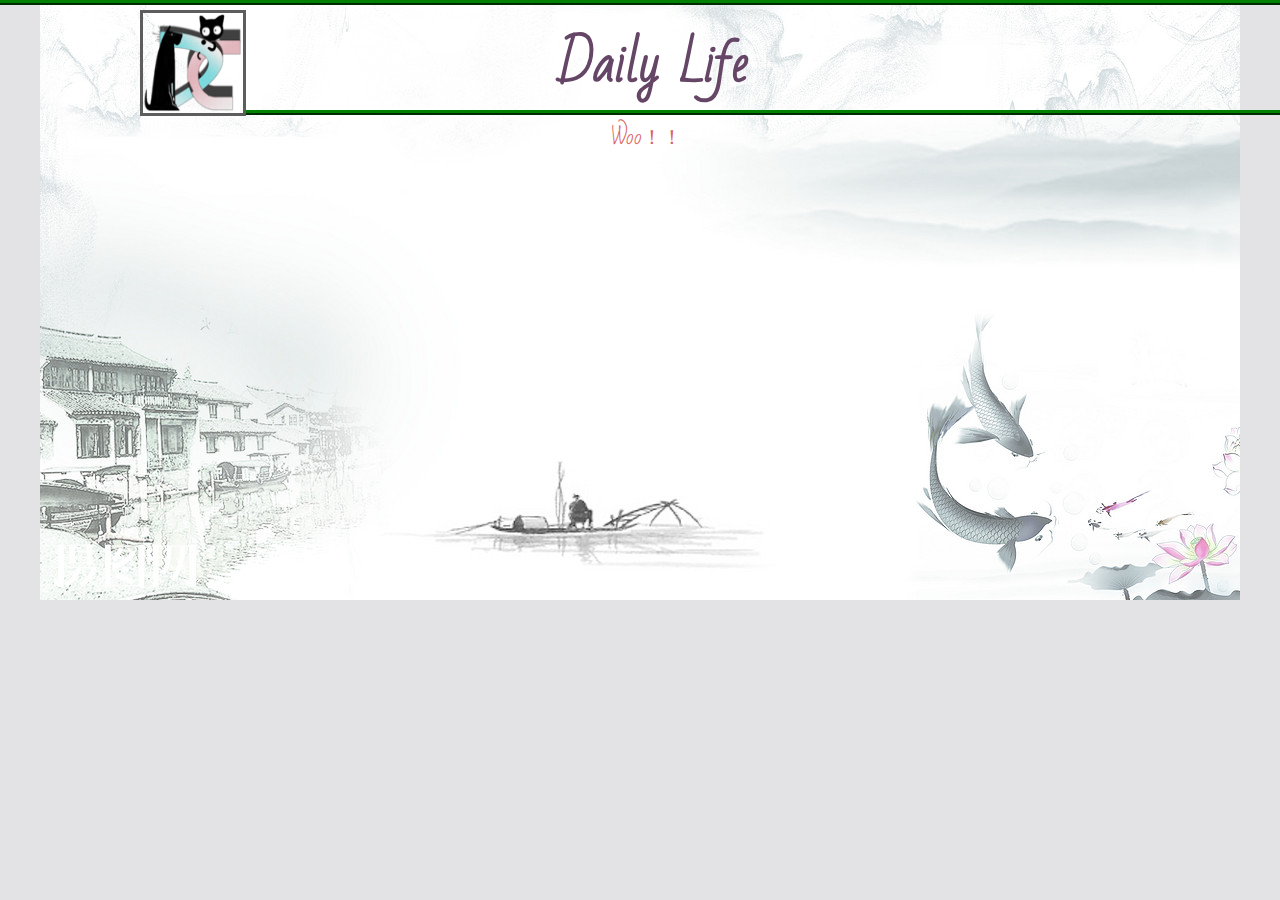
<file: index.html>
<!DOCTYPE HTML>
<html>
    <head>
        <title>The Daily Life Of Yu MiaoMiao And Sun WangWang </title>
        <link rel="stylesheet" type="text/css" href="/CSS/index.css">

    </head>
    <body>
        <hr style="height:5px;border:none;border-top:5px ridge green;" />
        <div id = "header">
            <div class = "left logo">
                <img src="/src/img/docatg.png" width="100" height="100" alt="title"/>
            </div>
            <div class = "left titlename">
                <h1>Daily Life</h1>
                <p>Woo！！</p>
            </div>
            <div class="clear"></div>
        </div>
        <hr style="height:5px;border:none;border-top:5px ridge green;" />
    </body>
</html>
</file>
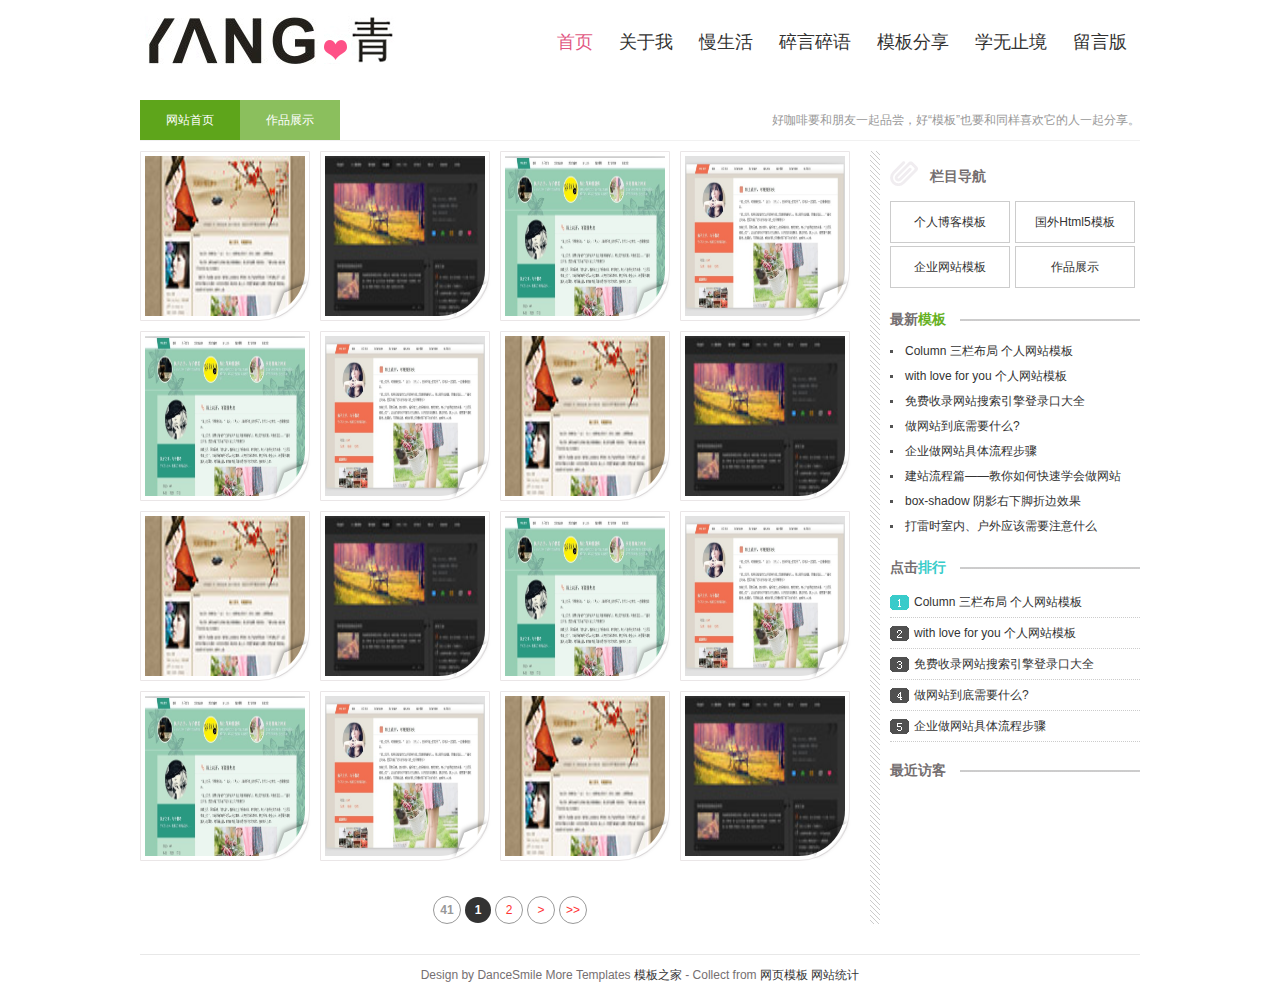
<file: caselist.html>
<!doctype html>
<html>
<head>
<meta charset="gb2312">
<title>������˲�����վ��һ��վ��webǰ�����֮·��Ů����Ա���˲�����վ</title>
<meta name="keywords" content="���˲���,������˲���,���˲���ģ��,����" />
<meta name="description" content="������˲��ͣ���һ��վ��webǰ�����֮·��Ů����Ա������վ���ṩ���˲���ģ�������Դ���صĸ���ԭ����վ��" />
<link href="css/base.css" rel="stylesheet">
<link href="css/case.css" rel="stylesheet">
<!--[if lt IE 9]>
<script src="js/modernizr.js"></script>
<![endif]-->
</head>
<body>
<header>
  <div id="logo"><a href="/"></a></div>
  <nav class="topnav" id="topnav"><a href="index.html"><span>��ҳ</span><span class="en">Protal</span></a><a href="about.html"><span>������</span><span class="en">About</span></a><a href="newlist.html"><span>������</span><span class="en">Life</span></a><a href="moodlist.html"><span>��������</span><span class="en">Doing</span></a><a href="share.html"><span>ģ�����</span><span class="en">Share</span></a><a href="knowledge.html"><span>ѧ��ֹ��</span><span class="en">Learn</span></a><a href="book.html"><span>���԰�</span><span class="en">Gustbook</span></a></nav>
  </nav>
</header>
<article class="blogs">
<h1 class="t_nav"><span>�ÿ���Ҫ������һ��Ʒ�����á�ģ�塱ҲҪ��ͬ��ϲ��������һ������� </span><a href="/" class="n1">��վ��ҳ</a><a href="/" class="n2">��Ʒչʾ</a></h1>
<div class="caselist left">
<ul>
<li><a href="/"><img src="images/01.jpg"></a></li>
<li><a href="/"><img src="images/02.jpg"></a></li>
<li><a href="/"><img src="images/03.jpg"></a></li>
<li><a href="/"><img src="images/04.jpg"></a></li>

<li><a href="/"><img src="images/03.jpg"></a></li>
<li><a href="/"><img src="images/04.jpg"></a></li>
<li><a href="/"><img src="images/01.jpg"></a></li>
<li><a href="/"><img src="images/02.jpg"></a></li>
<li><a href="/"><img src="images/01.jpg"></a></li>
<li><a href="/"><img src="images/02.jpg"></a></li>
<li><a href="/"><img src="images/03.jpg"></a></li>
<li><a href="/"><img src="images/04.jpg"></a></li>

<li><a href="/"><img src="images/03.jpg"></a></li>
<li><a href="/"><img src="images/04.jpg"></a></li>
<li><a href="/"><img src="images/01.jpg"></a></li>
<li><a href="/"><img src="images/02.jpg"></a></li>
</ul>
    <div class="blank"></div>
   
    <div class="page"><a title="Total record"><b>41</b></a><b>1</b><a href="/news/s/index_2.html">2</a><a href="/news/s/index_2.html">&gt;</a><a href="/news/s/index_2.html">&gt;&gt;</a></div>
</div>
<aside class="right">
   <div class="rnav">
      <h2>��Ŀ����</h2>
      <ul>
       <li><a href="/download/" target="_blank">���˲���ģ��</a></li>
       <li><a href="/newsfree/" target="_blank">����Html5ģ��</a></li>
              <li><a href="/download/" target="_blank">��ҵ��վģ��</a></li>
       <li><a href="/newsfree/" target="_blank">��Ʒչʾ</a></li>
     </ul>      
    </div>
<div class="news">
<h3>
      <p>����<span>ģ��</span></p>
    </h3>
    <ul class="rank">
      <li><a href="/" title="Column �������� ������վģ��" target="_blank">Column �������� ������վģ��</a></li>
      <li><a href="/" title="with love for you ������վģ��" target="_blank">with love for you ������վģ��</a></li>
      <li><a href="/" title="�����¼��վ���������¼�ڴ�ȫ" target="_blank">�����¼��վ���������¼�ڴ�ȫ</a></li>
      <li><a href="/" title="����վ������Ҫʲô?" target="_blank">����վ������Ҫʲô?</a></li>
      <li><a href="/" title="��ҵ����վ�������̲���" target="_blank">��ҵ����վ�������̲���</a></li>
      <li><a href="/" title="��վ����ƪ����������ο���ѧ������վ" target="_blank">��վ����ƪ����������ο���ѧ������վ</a></li>
      <li><a href="/" title="box-shadow ��Ӱ���½��۱�Ч��" target="_blank">box-shadow ��Ӱ���½��۱�Ч��</a></li>
      <li><a href="/" title="����ʱ���ڡ�����Ӧ����Ҫע��ʲô" target="_blank">����ʱ���ڡ�����Ӧ����Ҫע��ʲô</a></li>
    </ul>
    <h3 class="ph">
      <p>���<span>����</span></p>
    </h3>
    <ul class="paih">
      <li><a href="/" title="Column �������� ������վģ��" target="_blank">Column �������� ������վģ��</a></li>
      <li><a href="/" title="withlove for you ������վģ��" target="_blank">with love for you ������վģ��</a></li>
      <li><a href="/" title="�����¼��վ���������¼�ڴ�ȫ" target="_blank">�����¼��վ���������¼�ڴ�ȫ</a></li>
      <li><a href="/" title="����վ������Ҫʲô?" target="_blank">����վ������Ҫʲô?</a></li>
      <li><a href="/" title="��ҵ����վ�������̲���" target="_blank">��ҵ����վ�������̲���</a></li>
    </ul>
    </div>
    <div class="visitors">
      <h3><p>����ÿ�</p></h3>
      <ul>

      </ul>
    </div>
     <!-- Baidu Button BEGIN -->
    <div id="bdshare" class="bdshare_t bds_tools_32 get-codes-bdshare"><a class="bds_tsina"></a><a class="bds_qzone"></a><a class="bds_tqq"></a><a class="bds_renren"></a><span class="bds_more"></span><a class="shareCount"></a></div>
    <script type="text/javascript" id="bdshare_js" data="type=tools&amp;uid=6574585" ></script> 
    <script type="text/javascript" id="bdshell_js"></script> 
    <script type="text/javascript">
document.getElementById("bdshell_js").src = "http://bdimg.share.baidu.com/static/js/shell_v2.js?cdnversion=" + Math.ceil(new Date()/3600000)
</script> 
    <!-- Baidu Button END -->   
</aside>
</article>
<footer>
  <p>Design by DanceSmile More Templates <a href="http://www.cssmoban.com/" target="_blank" title="ģ��֮��">ģ��֮��</a> - Collect from <a href="http://www.cssmoban.com/" title="��ҳģ��" target="_blank">��ҳģ��</a> <a href="/">��վͳ��</a></p>
</footer>
<script src="js/silder.js"></script>
</body>
</html>
</file>
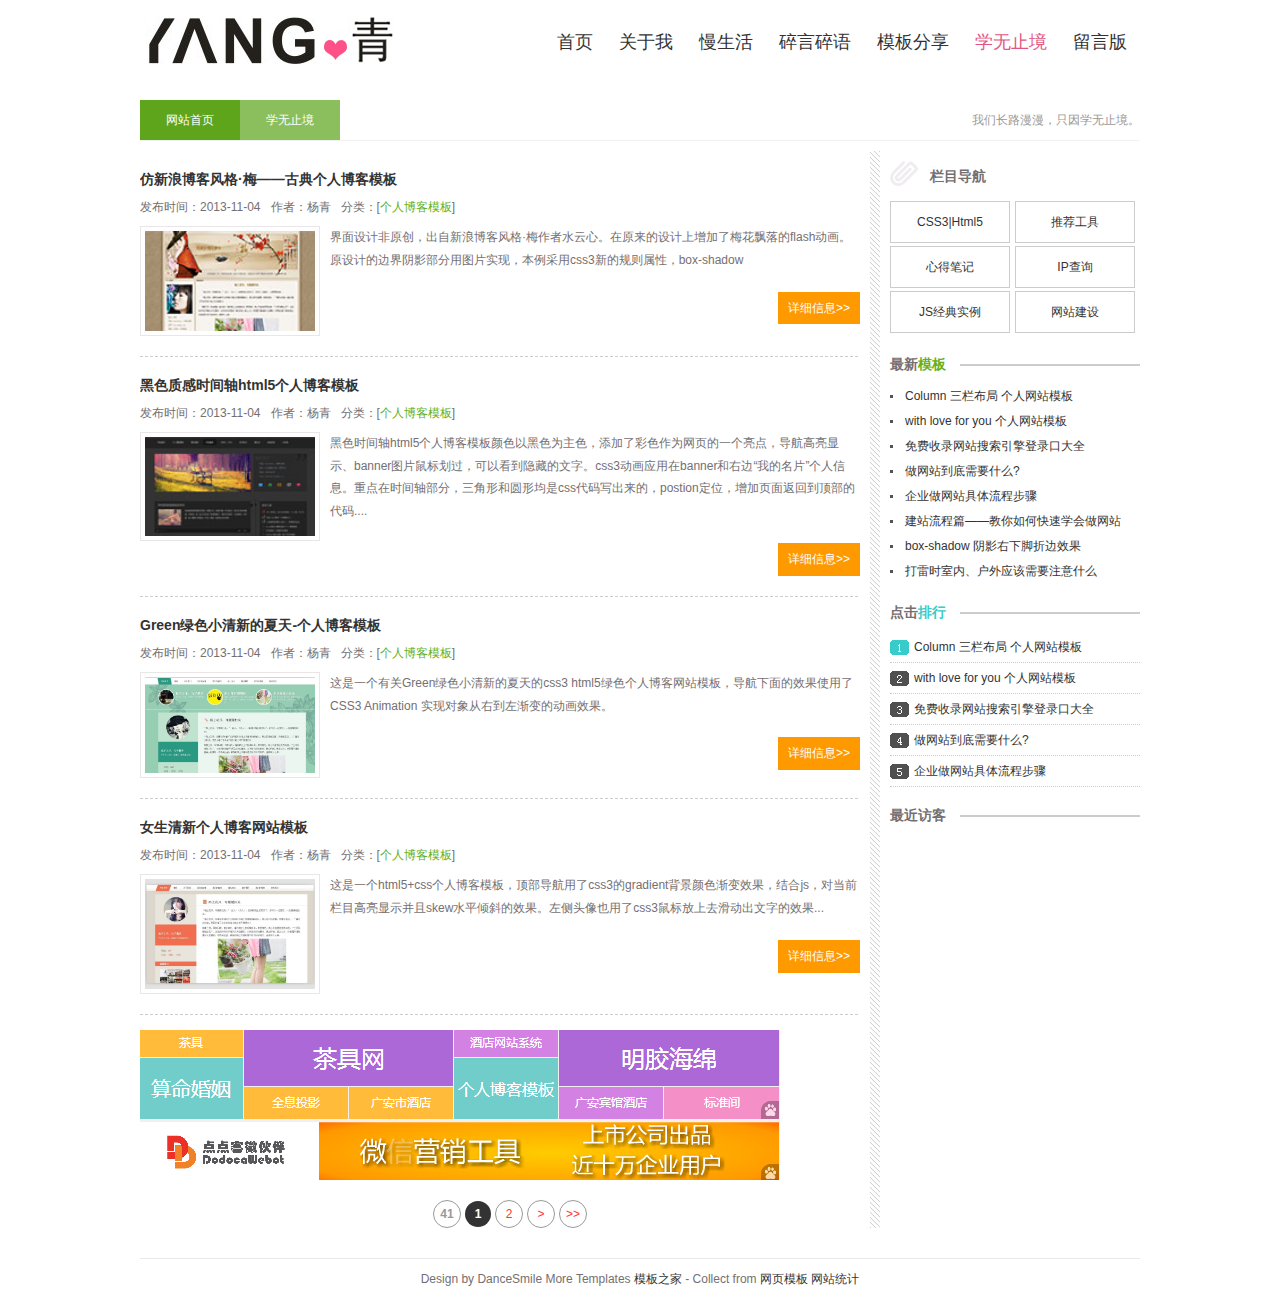
<file: knowledge.html>
<!doctype html>
<html>
<head>
<meta charset="gb2312">
<title>������˲�����վ��һ��վ��webǰ�����֮·��Ů����Ա���˲�����վ</title>
<meta name="keywords" content="���˲���,������˲���,���˲���ģ��,����" />
<meta name="description" content="������˲��ͣ���һ��վ��webǰ�����֮·��Ů����Ա������վ���ṩ���˲���ģ�������Դ���صĸ���ԭ����վ��" />
<link href="css/base.css" rel="stylesheet">
<link href="css/learn.css" rel="stylesheet">
<!--[if lt IE 9]>
<script src="js/modernizr.js"></script>
<![endif]-->
</head>
<body>
<header>
  <div id="logo"><a href="/"></a></div>
  <nav class="topnav" id="topnav"><a href="index.html"><span>��ҳ</span><span class="en">Protal</span></a><a href="about.html"><span>������</span><span class="en">About</span></a><a href="newlist.html"><span>������</span><span class="en">Life</span></a><a href="moodlist.html"><span>��������</span><span class="en">Doing</span></a><a href="share.html"><span>ģ�����</span><span class="en">Share</span></a><a href="knowledge.html"><span>ѧ��ֹ��</span><span class="en">Learn</span></a><a href="book.html"><span>���԰�</span><span class="en">Gustbook</span></a></nav>
  </nav>
</header>
<article class="blogs">
<h1 class="t_nav"><span>���ǳ�·������ֻ��ѧ��ֹ���� </span><a href="/" class="n1">��վ��ҳ</a><a href="/" class="n2">ѧ��ֹ��</a></h1>
<div class="newblog left">
   <h2>�����˲��ͷ��÷�����ŵ���˲���ģ��</h2>
   <p class="dateview"><span>����ʱ�䣺2013-11-04</span><span>���ߣ�����</span><span>���ࣺ[<a href="/news/life/">���˲���ģ��</a>]</span></p>
    <figure><img src="images/01.jpg"></figure>
    <ul class="nlist">
      <p>������Ʒ�ԭ�����������˲��ͷ��÷����ˮ���ġ���ԭ���������������÷��Ʈ���flash������ԭ��Ƶı߽���Ӱ������ͼƬʵ�֣���������css3�µĹ������ԣ�box-shadow</p>
      <a title="/" href="/" target="_blank" class="readmore">��ϸ��Ϣ>></a>
    </ul>
    <div class="line"></div>
     <h2>��ɫ�ʸ�ʱ����html5���˲���ģ��</h2>
   <p class="dateview"><span>����ʱ�䣺2013-11-04</span><span>���ߣ�����</span><span>���ࣺ[<a href="/news/life/">���˲���ģ��</a>]</span></p>
    <figure><img src="images/02.jpg"></figure>
    <ul class="nlist">
      <p>��ɫʱ����html5���˲���ģ����ɫ�Ժ�ɫΪ��ɫ�������˲�ɫ��Ϊ��ҳ��һ�����㣬����������ʾ��bannerͼƬ��껮�������Կ������ص����֡�css3����Ӧ����banner���ұߡ��ҵ���Ƭ��������Ϣ���ص���ʱ���Ჿ�֣������κ�Բ�ξ���css����д�����ģ�postion��λ������ҳ�淵�ص������Ĵ���....</p>
      <a title="/" href="/" target="_blank" class="readmore">��ϸ��Ϣ>></a>
    </ul>
    <div class="line"></div>
         <h2>Green��ɫС���µ�����-���˲���ģ��</h2>
   <p class="dateview"><span>����ʱ�䣺2013-11-04</span><span>���ߣ�����</span><span>���ࣺ[<a href="/news/life/">���˲���ģ��</a>]</span></p>
    <figure><img src="images/03.jpg"></figure>
    <ul class="nlist">
      <p>����һ���й�Green��ɫС���µ������css3 html5��ɫ���˲�����վģ�壬���������Ч��ʹ����CSS3 Animation ʵ�ֶ�����ҵ��󽥱�Ķ���Ч����</p>
      <a title="/" href="/" target="_blank" class="readmore">��ϸ��Ϣ>></a>
    </ul>
    <div class="line"></div>
         <h2>Ů�����¸��˲�����վģ��</h2>
   <p class="dateview"><span>����ʱ�䣺2013-11-04</span><span>���ߣ�����</span><span>���ࣺ[<a href="/news/life/">���˲���ģ��</a>]</span></p>
    <figure><img src="images/04.jpg"></figure>
    <ul class="nlist">
      <p>����һ��html5+css���˲���ģ�壬������������css3��gradient������ɫ����Ч�������js���Ե�ǰ��Ŀ������ʾ����skewˮƽ��б��Ч�������ͷ��Ҳ����css3������ȥ���������ֵ�Ч��...</p>
      <a title="/" href="/" target="_blank" class="readmore">��ϸ��Ϣ>></a>
    </ul>
    <div class="line"></div>
    <div class="blank"></div>
    <div class="ad">  
    <img src="images/ad.png">
    </div>
    <div class="page"><a title="Total record"><b>41</b></a><b>1</b><a href="/news/s/index_2.html">2</a><a href="/news/s/index_2.html">&gt;</a><a href="/news/s/index_2.html">&gt;&gt;</a></div>
</div>
<aside class="right">
   <div class="rnav">
      <h2>��Ŀ����</h2>
      <ul>
       <li><a href="/download/" target="_blank">CSS3|Html5</a></li>
       <li><a href="/newsfree/" target="_blank">�Ƽ�����</a></li>
       <li><a href="/newsfree/" target="_blank">�ĵñʼ�</a></li>
       <li><a href="/newsfree/" target="_blank">IP��ѯ</a></li>
<li><a href="/newsfree/" target="_blank">JS����ʵ��</a></li>
<li><a href="/newsfree/" target="_blank">��վ����</a></li>
     </ul>      
    </div>
<div class="news">
<h3>
      <p>����<span>ģ��</span></p>
    </h3>
    <ul class="rank">
      <li><a href="/" title="Column �������� ������վģ��" target="_blank">Column �������� ������վģ��</a></li>
      <li><a href="/" title="with love for you ������վģ��" target="_blank">with love for you ������վģ��</a></li>
      <li><a href="/" title="�����¼��վ���������¼�ڴ�ȫ" target="_blank">�����¼��վ���������¼�ڴ�ȫ</a></li>
      <li><a href="/" title="����վ������Ҫʲô?" target="_blank">����վ������Ҫʲô?</a></li>
      <li><a href="/" title="��ҵ����վ�������̲���" target="_blank">��ҵ����վ�������̲���</a></li>
      <li><a href="/" title="��վ����ƪ����������ο���ѧ������վ" target="_blank">��վ����ƪ����������ο���ѧ������վ</a></li>
      <li><a href="/" title="box-shadow ��Ӱ���½��۱�Ч��" target="_blank">box-shadow ��Ӱ���½��۱�Ч��</a></li>
      <li><a href="/" title="����ʱ���ڡ�����Ӧ����Ҫע��ʲô" target="_blank">����ʱ���ڡ�����Ӧ����Ҫע��ʲô</a></li>
    </ul>
    <h3 class="ph">
      <p>���<span>����</span></p>
    </h3>
    <ul class="paih">
      <li><a href="/" title="Column �������� ������վģ��" target="_blank">Column �������� ������վģ��</a></li>
      <li><a href="/" title="withlove for you ������վģ��" target="_blank">with love for you ������վģ��</a></li>
      <li><a href="/" title="�����¼��վ���������¼�ڴ�ȫ" target="_blank">�����¼��վ���������¼�ڴ�ȫ</a></li>
      <li><a href="/" title="����վ������Ҫʲô?" target="_blank">����վ������Ҫʲô?</a></li>
      <li><a href="/" title="��ҵ����վ�������̲���" target="_blank">��ҵ����վ�������̲���</a></li>
    </ul>
    </div>
    <div class="visitors">
      <h3><p>����ÿ�</p></h3>
      <ul>

      </ul>
    </div>
     <!-- Baidu Button BEGIN -->
    <div id="bdshare" class="bdshare_t bds_tools_32 get-codes-bdshare"><a class="bds_tsina"></a><a class="bds_qzone"></a><a class="bds_tqq"></a><a class="bds_renren"></a><span class="bds_more"></span><a class="shareCount"></a></div>
    <script type="text/javascript" id="bdshare_js" data="type=tools&amp;uid=6574585" ></script> 
    <script type="text/javascript" id="bdshell_js"></script> 
    <script type="text/javascript">
document.getElementById("bdshell_js").src = "http://bdimg.share.baidu.com/static/js/shell_v2.js?cdnversion=" + Math.ceil(new Date()/3600000)
</script> 
    <!-- Baidu Button END -->   
</aside>
</article>
<footer>
  <p>Design by DanceSmile More Templates <a href="http://www.cssmoban.com/" target="_blank" title="ģ��֮��">ģ��֮��</a> - Collect from <a href="http://www.cssmoban.com/" title="��ҳģ��" target="_blank">��ҳģ��</a> <a href="/">��վͳ��</a></p>
</footer>
<script src="js/silder.js"></script>
</body>
</html>
</file>
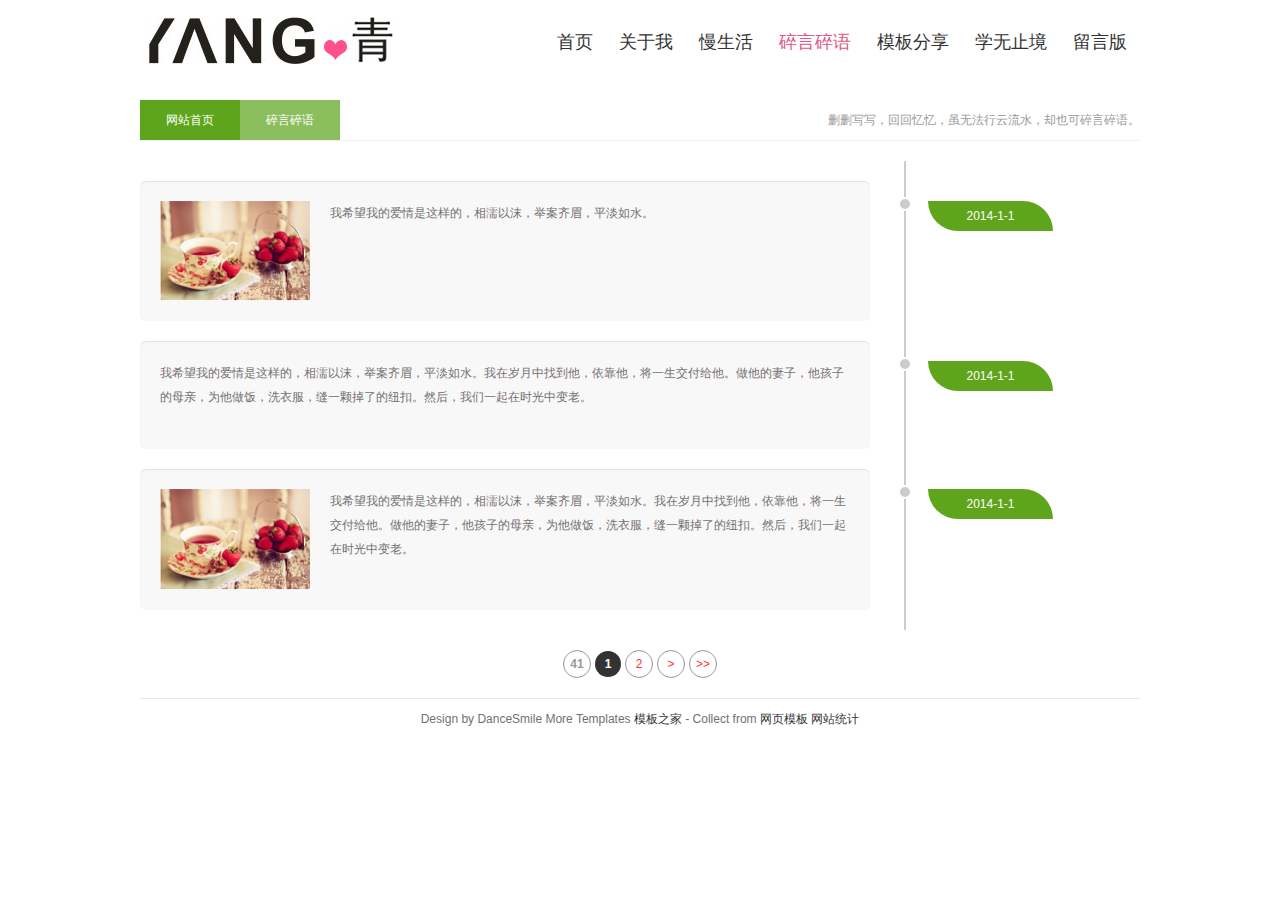
<file: moodlist.html>
<!doctype html>
<html>
<head>
<meta charset="gb2312">
<title>������˲�����վ��һ��վ��webǰ�����֮·��Ů����Ա���˲�����վ</title>
<meta name="keywords" content="���˲���,������˲���,���˲���ģ��,����" />
<meta name="description" content="������˲��ͣ���һ��վ��webǰ�����֮·��Ů����Ա������վ���ṩ���˲���ģ�������Դ���صĸ���ԭ����վ��" />
<link href="css/base.css" rel="stylesheet">
<link href="css/mood.css" rel="stylesheet">
<!--[if lt IE 9]>
<script src="js/modernizr.js"></script>
<![endif]-->
</head>
<body>
<header>
  <div id="logo"><a href="/"></a></div>
  <nav class="topnav" id="topnav"><a href="index.html"><span>��ҳ</span><span class="en">Protal</span></a><a href="about.html"><span>������</span><span class="en">About</span></a><a href="newlist.html"><span>������</span><span class="en">Life</span></a><a href="moodlist.html"><span>��������</span><span class="en">Doing</span></a><a href="share.html"><span>ģ�����</span><span class="en">Share</span></a><a href="knowledge.html"><span>ѧ��ֹ��</span><span class="en">Learn</span></a><a href="book.html"><span>���԰�</span><span class="en">Gustbook</span></a></nav>
  </nav>
</header>
<div class="moodlist">
  <h1 class="t_nav"><span>ɾɾдд���ػ����䣬���޷�������ˮ��ȴҲ���������</span><a href="/" class="n1">��վ��ҳ</a><a href="/" class="n2">��������</a></h1>
  <div class="bloglist">
    <ul class="arrow_box">
     <div class="sy">
     <img src="images/001.png">
      <p> ��ϣ���ҵİ����������ģ������ĭ���ٰ���ü��ƽ����ˮ��</p>
      </div>
      <span class="dateview">2014-1-1</span>
    </ul>
    <ul class="arrow_box">
         <div class="sy">
      <p> ��ϣ���ҵİ����������ģ������ĭ���ٰ���ü��ƽ����ˮ�������������ҵ���������������һ���������������������ӣ������ӵ�ĸ�ף�Ϊ��������ϴ�·�����һ�ŵ��˵�Ŧ�ۡ�Ȼ������һ����ʱ���б��ϡ�</p>
        </div>
      <span class="dateview">2014-1-1</span>
    </ul>
    <ul class="arrow_box">
         <div class="sy">
      <img src="images/001.png">
      <p> ��ϣ���ҵİ����������ģ������ĭ���ٰ���ü��ƽ����ˮ�������������ҵ���������������һ���������������������ӣ������ӵ�ĸ�ף�Ϊ��������ϴ�·�����һ�ŵ��˵�Ŧ�ۡ�Ȼ������һ����ʱ���б��ϡ�</p>
      <span class="dateview">2014-1-1</span>
        </div>
    </ul>
  </div>
  <div class="page"><a title="Total record"><b>41</b></a><b>1</b><a href="/news/s/index_2.html">2</a><a href="/news/s/index_2.html">&gt;</a><a href="/news/s/index_2.html">&gt;&gt;</a></div>
</div>
<footer>
  <p>Design by DanceSmile More Templates <a href="http://www.cssmoban.com/" target="_blank" title="ģ��֮��">ģ��֮��</a> - Collect from <a href="http://www.cssmoban.com/" title="��ҳģ��" target="_blank">��ҳģ��</a> <a href="/">��վͳ��</a></p>
</footer>
<script src="js/silder.js"></script>
</body>
</html>
</file>
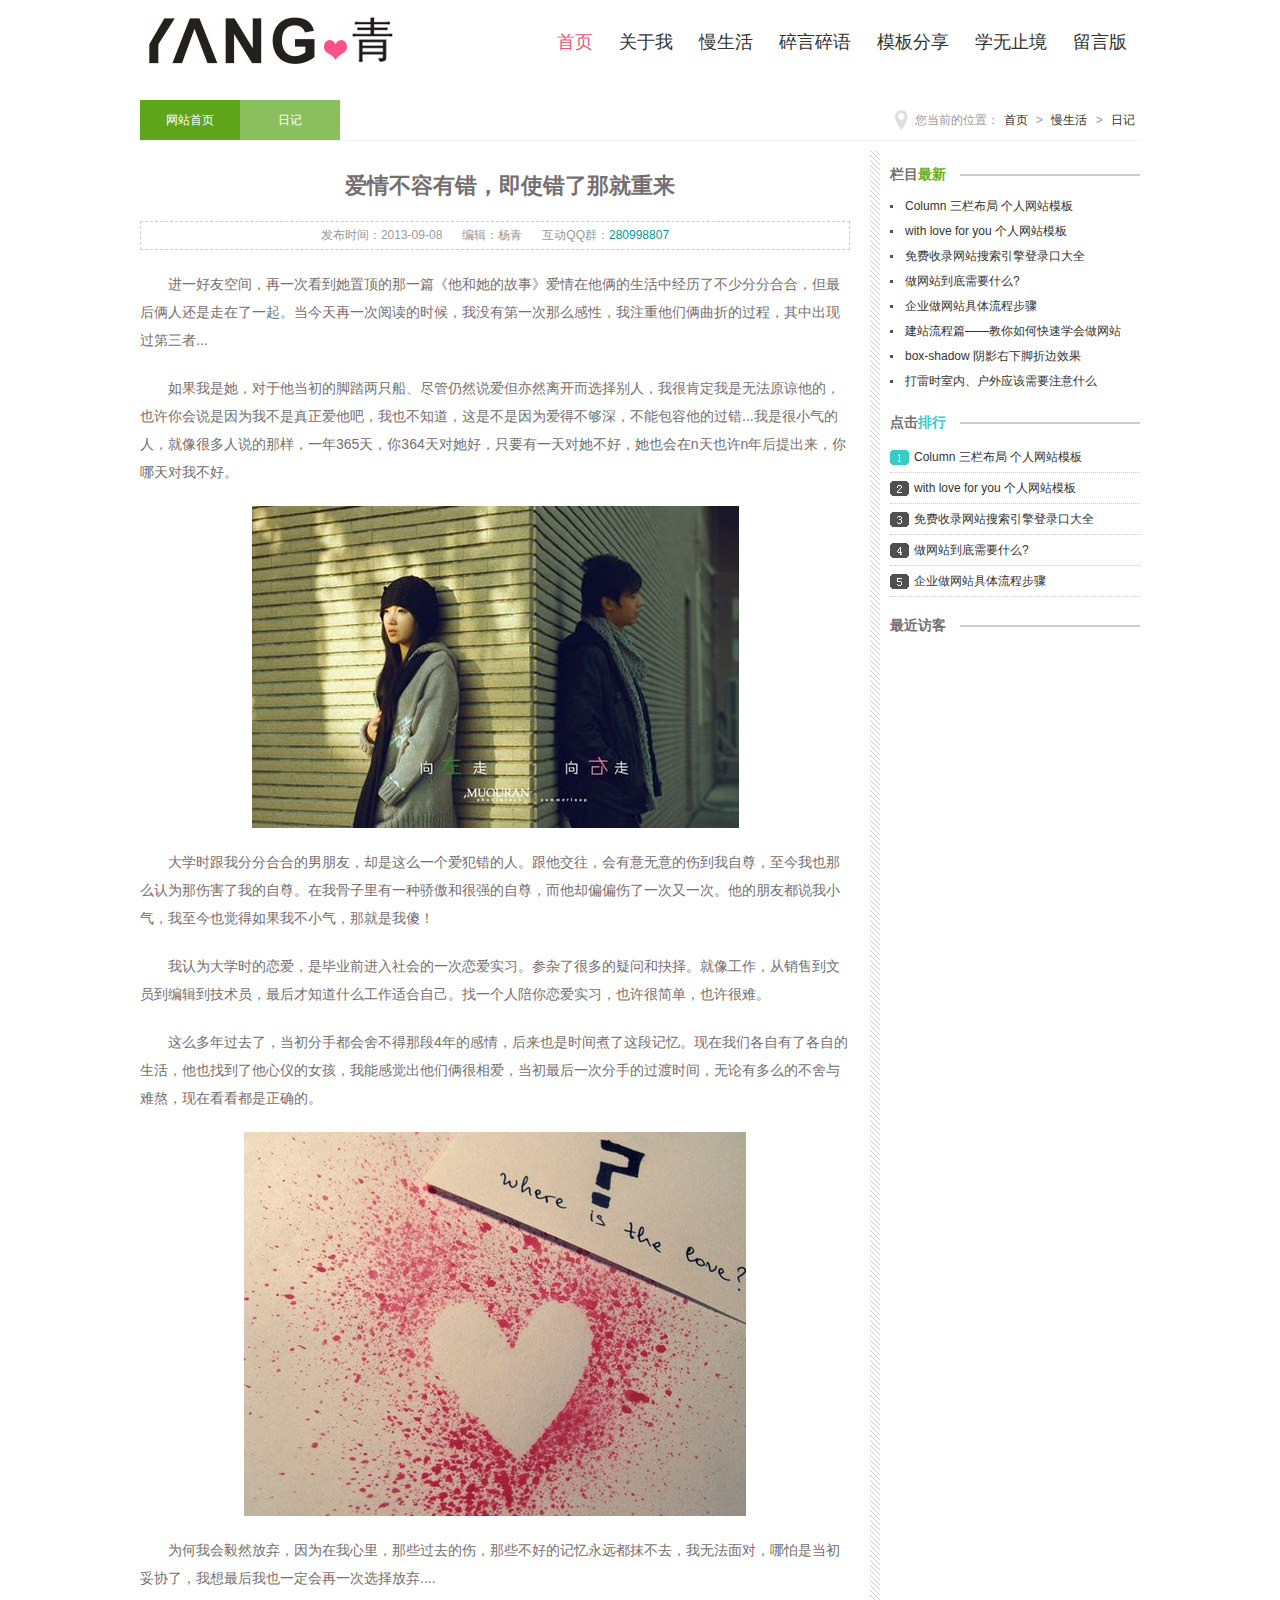
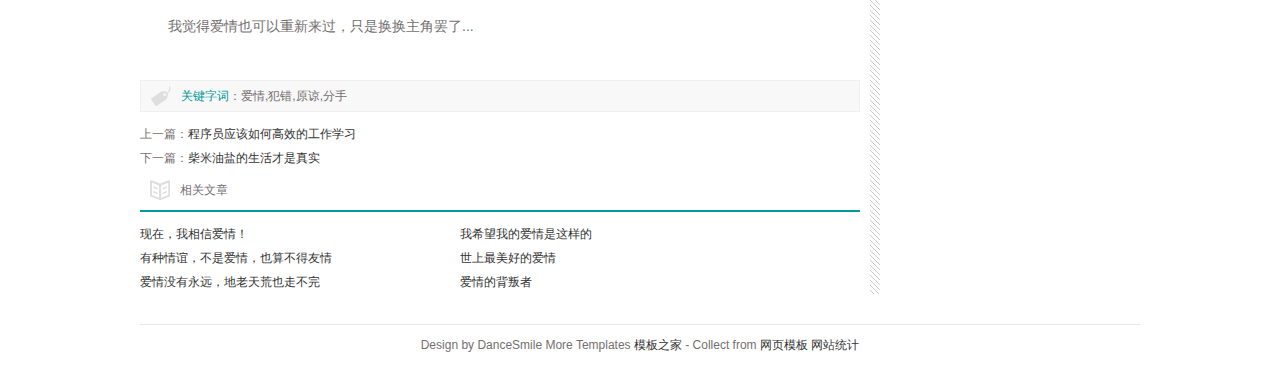
<file: new.html>
<!doctype html>
<html>
<head>
<meta charset="gb2312">
<title>������˲�����վ��һ��վ��webǰ�����֮·��Ů����Ա���˲�����վ</title>
<meta name="keywords" content="���˲���,������˲���,���˲���ģ��,����" />
<meta name="description" content="������˲��ͣ���һ��վ��webǰ�����֮·��Ů����Ա������վ���ṩ���˲���ģ�������Դ���صĸ���ԭ����վ��" />
<link href="css/base.css" rel="stylesheet">
<link href="css/new.css" rel="stylesheet">
<!--[if lt IE 9]>
<script src="js/modernizr.js"></script>
<![endif]-->
</head>
<body>
<header>
  <div id="logo"><a href="/"></a></div>
  <nav class="topnav" id="topnav"><a href="index.html"><span>��ҳ</span><span class="en">Protal</span></a><a href="about.html"><span>������</span><span class="en">About</span></a><a href="newlist.html"><span>������</span><span class="en">Life</span></a><a href="moodlist.html"><span>��������</span><span class="en">Doing</span></a><a href="share.html"><span>ģ�����</span><span class="en">Share</span></a><a href="knowledge.html"><span>ѧ��ֹ��</span><span class="en">Learn</span></a><a href="6"><span>���԰�</span><span class="en">Gustbook</span></a></nav>
  </nav>
</header>
<article class="blogs">
  <h1 class="t_nav"><span>����ǰ��λ�ã�<a href="/index.html">��ҳ</a>&nbsp;&gt;&nbsp;<a href="/news/s/">������</a>&nbsp;&gt;&nbsp;<a href="/news/s/">�ռ�</a></span><a href="/" class="n1">��վ��ҳ</a><a href="/" class="n2">�ռ�</a></h1>
  <div class="index_about">
    <h2 class="c_titile">���鲻���д�����ʹ�����Ǿ�����</h2>
    <p class="box_c"><span class="d_time">����ʱ�䣺2013-09-08</span><span>�༭������</span><span>����QQȺ��<a href="http://wp.qq.com/wpa/qunwpa?idkey=d4d4a26952d46d564ee5bf7782743a70d5a8c405f4f9a33a60b0eec380743c64">280998807</a></span></p>
    <ul class="infos">
      <p>��һ���ѿռ䣬��һ�ο������ö�����һƪ���������Ĺ��¡������������������о����˲��ٷַֺϺϣ���������˻���������һ�𡣵�������һ���Ķ���ʱ����û�е�һ����ô���ԣ���ע�����������۵Ĺ��̣����г��ֹ�������...</p>
      <p>����������������������Ľ�̤��ֻ����������Ȼ˵������Ȼ�뿪��ѡ����ˣ��Һܿ϶������޷�ԭ�����ģ�Ҳ�����˵����Ϊ�Ҳ������������ɣ���Ҳ��֪�������ǲ�����Ϊ���ò�������ܰ������Ĺ���...���Ǻ�С�����ˣ�����ܶ���˵��������һ��365�죬��364������ã�ֻҪ��һ��������ã���Ҳ����n��Ҳ��n������������������Ҳ��á�</p>
      <p><img src="images/e5e39b1148811261c78b933805d07232.png" alt="����"></p>
      <p>��ѧʱ���ҷַֺϺϵ������ѣ�ȴ����ôһ�����������ˡ�����������������������˵�������������Ҳ��ô��Ϊ���˺����ҵ��������ҹ�������һ�ֽ����ͺ�ǿ�����𣬶���ȴƫƫ����һ����һ�Ρ��������Ѷ�˵��С����������Ҳ��������Ҳ�С�����Ǿ�����ɵ��</p>
      <p>����Ϊ��ѧʱ���������Ǳ�ҵǰ��������һ������ʵϰ�������˺ܶ�����ʺ;��񡣾������������۵���Ա���༭������Ա������֪��ʲô�����ʺ��Լ�����һ������������ʵϰ��Ҳ���ܼ򵥣�Ҳ�����ѡ�</p>
      <p>��ô�����ȥ�ˣ��������ֶ����᲻���Ƕ�4��ĸ��飬����Ҳ��ʱ��������μ��䡣�������Ǹ������˸��Ե������Ҳ�ҵ��������ǵ�Ů�������ܸо������������మ���������һ�η��ֵĹ���ʱ�䣬�����ж�ô�Ĳ������Ѱ������ڿ���������ȷ�ġ�</p>
      <p><img src="images/1f8aea2172f6eb987c3de3f7ba474eb1.png" alt="����"></p>
      <p>Ϊ���һ���Ȼ��������Ϊ���������Щ��ȥ���ˣ���Щ���õļ�����Զ��Ĩ��ȥ�����޷���ԣ������ǵ�����Э�ˣ����������Ҳһ������һ��ѡ�����....</p>
      <p>�Ҿ��ð���Ҳ��������������ֻ�ǻ������ǰ���...</p>
    </ul>
    <div class="keybq">
    <p><span>�ؼ��ִ�</span>������,����,ԭ��,����</p>
    
    </div>
    <div class="ad"> </div>
    <div class="nextinfo">
      <p>��һƪ��<a href="/news/s/2013-09-04/606.html">����ԱӦ����θ�Ч�Ĺ���ѧϰ</a></p>
      <p>��һƪ��<a href="/news/s/2013-10-21/616.html">�������ε����������ʵ</a></p>
    </div>
    <div class="otherlink">
      <h2>�������</h2>
      <ul>
        <li><a href="/news/s/2013-07-25/524.html" title="���ڣ������Ű��飡">���ڣ������Ű��飡</a></li>
        <li><a href="/newstalk/mood/2013-07-24/518.html" title="��ϣ���ҵİ�����������">��ϣ���ҵİ�����������</a></li>
        <li><a href="/newstalk/mood/2013-07-02/335.html" title="�������꣬���ǰ��飬Ҳ�㲻������">�������꣬���ǰ��飬Ҳ�㲻������</a></li>
        <li><a href="/newstalk/mood/2013-07-01/329.html" title="���������õİ���">���������õİ���</a></li>
        <li><a href="/news/read/2013-06-11/213.html" title="����û����Զ���������Ҳ�߲���">����û����Զ���������Ҳ�߲���</a></li>
        <li><a href="/news/s/2013-06-06/24.html" title="����ı�����">����ı�����</a></li>
      </ul>
    </div>
  </div>
  <aside class="right">
    <!-- Baidu Button BEGIN -->
    <div id="bdshare" class="bdshare_t bds_tools_32 get-codes-bdshare"><a class="bds_tsina"></a><a class="bds_qzone"></a><a class="bds_tqq"></a><a class="bds_renren"></a><span class="bds_more"></span><a class="shareCount"></a></div>
    <script type="text/javascript" id="bdshare_js" data="type=tools&amp;uid=6574585" ></script> 
    <script type="text/javascript" id="bdshell_js"></script> 
    <script type="text/javascript">
document.getElementById("bdshell_js").src = "http://bdimg.share.baidu.com/static/js/shell_v2.js?cdnversion=" + Math.ceil(new Date()/3600000)
</script> 
    <!-- Baidu Button END -->
    <div class="blank"></div>
    <div class="news">
      <h3>
        <p>��Ŀ<span>����</span></p>
      </h3>
      <ul class="rank">
        <li><a href="/" title="Column �������� ������վģ��" target="_blank">Column �������� ������վģ��</a></li>
        <li><a href="/" title="with love for you ������վģ��" target="_blank">with love for you ������վģ��</a></li>
        <li><a href="/" title="�����¼��վ���������¼�ڴ�ȫ" target="_blank">�����¼��վ���������¼�ڴ�ȫ</a></li>
        <li><a href="/" title="����վ������Ҫʲô?" target="_blank">����վ������Ҫʲô?</a></li>
        <li><a href="/" title="��ҵ����վ�������̲���" target="_blank">��ҵ����վ�������̲���</a></li>
        <li><a href="/" title="��վ����ƪ����������ο���ѧ������վ" target="_blank">��վ����ƪ����������ο���ѧ������վ</a></li>
        <li><a href="/" title="box-shadow ��Ӱ���½��۱�Ч��" target="_blank">box-shadow ��Ӱ���½��۱�Ч��</a></li>
        <li><a href="/" title="����ʱ���ڡ�����Ӧ����Ҫע��ʲô" target="_blank">����ʱ���ڡ�����Ӧ����Ҫע��ʲô</a></li>
      </ul>
      <h3 class="ph">
        <p>���<span>����</span></p>
      </h3>
      <ul class="paih">
        <li><a href="/" title="Column �������� ������վģ��" target="_blank">Column �������� ������վģ��</a></li>
        <li><a href="/" title="withlove for you ������վģ��" target="_blank">with love for you ������վģ��</a></li>
        <li><a href="/" title="�����¼��վ���������¼�ڴ�ȫ" target="_blank">�����¼��վ���������¼�ڴ�ȫ</a></li>
        <li><a href="/" title="����վ������Ҫʲô?" target="_blank">����վ������Ҫʲô?</a></li>
        <li><a href="/" title="��ҵ����վ�������̲���" target="_blank">��ҵ����վ�������̲���</a></li>
      </ul>
    </div>
    <div class="visitors">
      <h3>
        <p>����ÿ�</p>
      </h3>
      <ul>
      </ul>
    </div>
  </aside>
</article>
<footer>
  <p>Design by DanceSmile More Templates <a href="http://www.cssmoban.com/" target="_blank" title="ģ��֮��">ģ��֮��</a> - Collect from <a href="http://www.cssmoban.com/" title="��ҳģ��" target="_blank">��ҳģ��</a> <a href="/">��վͳ��</a></p>
</footer>
<script src="js/silder.js"></script>
</body>
</html>
</file>
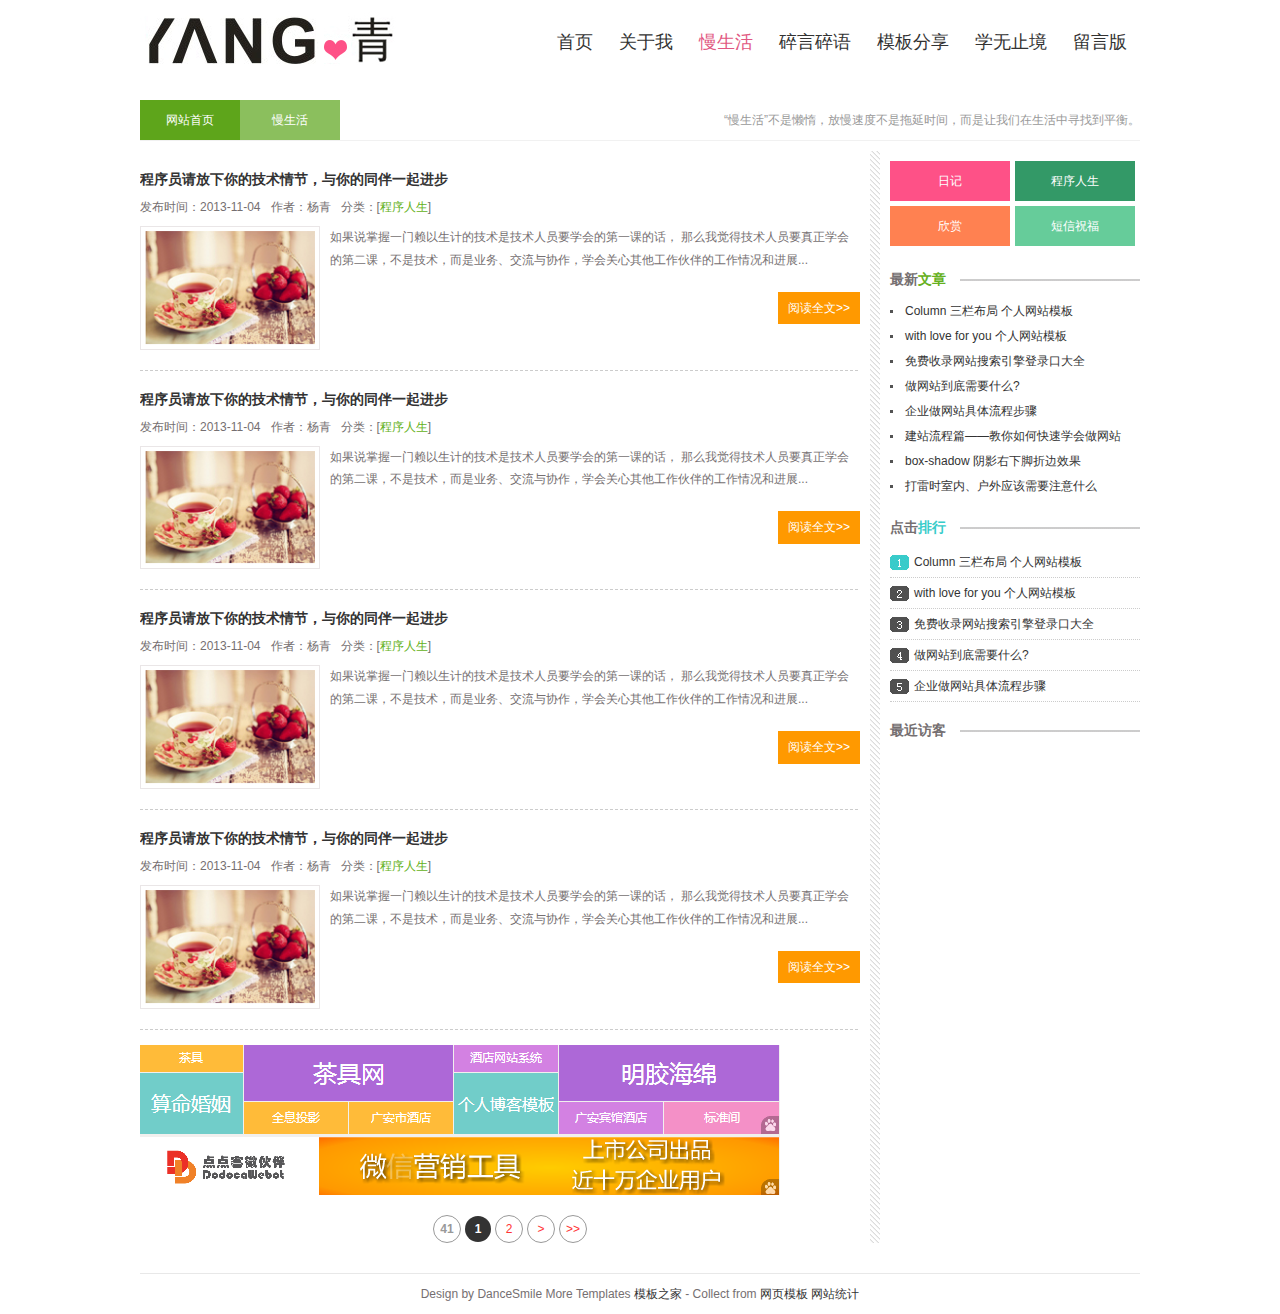
<file: newlist.html>
<!doctype html>
<html>
<head>
<meta charset="gb2312">
<title>������˲�����վ��һ��վ��webǰ�����֮·��Ů����Ա���˲�����վ</title>
<meta name="keywords" content="���˲���,������˲���,���˲���ģ��,����" />
<meta name="description" content="������˲��ͣ���һ��վ��webǰ�����֮·��Ů����Ա������վ���ṩ���˲���ģ�������Դ���صĸ���ԭ����վ��" />
<link href="css/base.css" rel="stylesheet">
<link href="css/style.css" rel="stylesheet">
<!--[if lt IE 9]>
<script src="js/modernizr.js"></script>
<![endif]-->
</head>
<body>
<header>
  <div id="logo"><a href="/"></a></div>
  <nav class="topnav" id="topnav"><a href="index.html"><span>��ҳ</span><span class="en">Protal</span></a><a href="about.html"><span>������</span><span class="en">About</span></a><a href="newlist.html"><span>������</span><span class="en">Life</span></a><a href="moodlist.html"><span>��������</span><span class="en">Doing</span></a><a href="share.html"><span>ģ�����</span><span class="en">Share</span></a><a href="knowledge.html"><span>ѧ��ֹ��</span><span class="en">Learn</span></a><a href="book.html"><span>���԰�</span><span class="en">Gustbook</span></a></nav>
  </nav>
</header>
<article class="blogs">
<h1 class="t_nav"><span>��������������裬�����ٶȲ�������ʱ�䣬������������������Ѱ�ҵ�ƽ�⡣</span><a href="/" class="n1">��վ��ҳ</a><a href="/" class="n2">������</a></h1>
<div class="newblog left">
   <h2>����Ա�������ļ�����ڣ������ͬ��һ�����</h2>
   <p class="dateview"><span>����ʱ�䣺2013-11-04</span><span>���ߣ�����</span><span>���ࣺ[<a href="/news/life/">��������</a>]</span></p>
    <figure><img src="images/001.png"></figure>
    <ul class="nlist">
      <p>���˵����һ���������Ƶļ����Ǽ�����ԱҪѧ��ĵ�һ�εĻ��� ��ô�Ҿ��ü�����ԱҪ����ѧ��ĵڶ��Σ����Ǽ���������ҵ�񡢽�����Э����ѧ����������������Ĺ�������ͽ�չ...</p>
      <a title="/" href="/" target="_blank" class="readmore">�Ķ�ȫ��>></a>
    </ul>
    <div class="line"></div>
     <h2>����Ա�������ļ�����ڣ������ͬ��һ�����</h2>
   <p class="dateview"><span>����ʱ�䣺2013-11-04</span><span>���ߣ�����</span><span>���ࣺ[<a href="/news/life/">��������</a>]</span></p>
    <figure><img src="images/001.png"></figure>
    <ul class="nlist">
      <p>���˵����һ���������Ƶļ����Ǽ�����ԱҪѧ��ĵ�һ�εĻ��� ��ô�Ҿ��ü�����ԱҪ����ѧ��ĵڶ��Σ����Ǽ���������ҵ�񡢽�����Э����ѧ����������������Ĺ�������ͽ�չ...</p>
      <a title="/" href="/" target="_blank" class="readmore">�Ķ�ȫ��>></a>
    </ul>
    <div class="line"></div>
         <h2>����Ա�������ļ�����ڣ������ͬ��һ�����</h2>
   <p class="dateview"><span>����ʱ�䣺2013-11-04</span><span>���ߣ�����</span><span>���ࣺ[<a href="/news/life/">��������</a>]</span></p>
    <figure><img src="images/001.png"></figure>
    <ul class="nlist">
      <p>���˵����һ���������Ƶļ����Ǽ�����ԱҪѧ��ĵ�һ�εĻ��� ��ô�Ҿ��ü�����ԱҪ����ѧ��ĵڶ��Σ����Ǽ���������ҵ�񡢽�����Э����ѧ����������������Ĺ�������ͽ�չ...</p>
      <a title="/" href="/" target="_blank" class="readmore">�Ķ�ȫ��>></a>
    </ul>
    <div class="line"></div>
         <h2>����Ա�������ļ�����ڣ������ͬ��һ�����</h2>
   <p class="dateview"><span>����ʱ�䣺2013-11-04</span><span>���ߣ�����</span><span>���ࣺ[<a href="/news/life/">��������</a>]</span></p>
    <figure><img src="images/001.png"></figure>
    <ul class="nlist">
      <p>���˵����һ���������Ƶļ����Ǽ�����ԱҪѧ��ĵ�һ�εĻ��� ��ô�Ҿ��ü�����ԱҪ����ѧ��ĵڶ��Σ����Ǽ���������ҵ�񡢽�����Э����ѧ����������������Ĺ�������ͽ�չ...</p>
      <a title="/" href="/" target="_blank" class="readmore">�Ķ�ȫ��>></a>
    </ul>
    <div class="line"></div>
    <div class="blank"></div>
    <div class="ad">  
    <img src="images/ad.png">
    </div>
    <div class="page"><a title="Total record"><b>41</b></a><b>1</b><a href="/news/s/index_2.html">2</a><a href="/news/s/index_2.html">&gt;</a><a href="/news/s/index_2.html">&gt;&gt;</a></div>
</div>
<aside class="right">
   <div class="rnav">
      <ul>
       <li class="rnav1"><a href="/download/" target="_blank">�ռ�</a></li>
       <li class="rnav2"><a href="/newsfree/" target="_blank">��������</a></li>
       <li class="rnav3"><a href="/web/" target="_blank">����</a></li>
       <li class="rnav4"><a href="/newshtml5/" target="_blank">����ף��</a></li>
     </ul>      
    </div>
<div class="news">
<h3>
      <p>����<span>����</span></p>
    </h3>
    <ul class="rank">
      <li><a href="/" title="Column �������� ������վģ��" target="_blank">Column �������� ������վģ��</a></li>
      <li><a href="/" title="with love for you ������վģ��" target="_blank">with love for you ������վģ��</a></li>
      <li><a href="/" title="�����¼��վ���������¼�ڴ�ȫ" target="_blank">�����¼��վ���������¼�ڴ�ȫ</a></li>
      <li><a href="/" title="����վ������Ҫʲô?" target="_blank">����վ������Ҫʲô?</a></li>
      <li><a href="/" title="��ҵ����վ�������̲���" target="_blank">��ҵ����վ�������̲���</a></li>
      <li><a href="/" title="��վ����ƪ����������ο���ѧ������վ" target="_blank">��վ����ƪ����������ο���ѧ������վ</a></li>
      <li><a href="/" title="box-shadow ��Ӱ���½��۱�Ч��" target="_blank">box-shadow ��Ӱ���½��۱�Ч��</a></li>
      <li><a href="/" title="����ʱ���ڡ�����Ӧ����Ҫע��ʲô" target="_blank">����ʱ���ڡ�����Ӧ����Ҫע��ʲô</a></li>
    </ul>
    <h3 class="ph">
      <p>���<span>����</span></p>
    </h3>
    <ul class="paih">
      <li><a href="/" title="Column �������� ������վģ��" target="_blank">Column �������� ������վģ��</a></li>
      <li><a href="/" title="withlove for you ������վģ��" target="_blank">with love for you ������վģ��</a></li>
      <li><a href="/" title="�����¼��վ���������¼�ڴ�ȫ" target="_blank">�����¼��վ���������¼�ڴ�ȫ</a></li>
      <li><a href="/" title="����վ������Ҫʲô?" target="_blank">����վ������Ҫʲô?</a></li>
      <li><a href="/" title="��ҵ����վ�������̲���" target="_blank">��ҵ����վ�������̲���</a></li>
    </ul>
    </div>
    <div class="visitors">
      <h3><p>����ÿ�</p></h3>
      <ul>

      </ul>
    </div>
     <!-- Baidu Button BEGIN -->
    <div id="bdshare" class="bdshare_t bds_tools_32 get-codes-bdshare"><a class="bds_tsina"></a><a class="bds_qzone"></a><a class="bds_tqq"></a><a class="bds_renren"></a><span class="bds_more"></span><a class="shareCount"></a></div>
    <script type="text/javascript" id="bdshare_js" data="type=tools&amp;uid=6574585" ></script> 
    <script type="text/javascript" id="bdshell_js"></script> 
    <script type="text/javascript">
document.getElementById("bdshell_js").src = "http://bdimg.share.baidu.com/static/js/shell_v2.js?cdnversion=" + Math.ceil(new Date()/3600000)
</script> 
    <!-- Baidu Button END -->   
</aside>
</article>
<footer>
  <p>Design by DanceSmile More Templates <a href="http://www.cssmoban.com/" target="_blank" title="ģ��֮��">ģ��֮��</a> - Collect from <a href="http://www.cssmoban.com/" title="��ҳģ��" target="_blank">��ҳģ��</a> <a href="/">��վͳ��</a></p>
</footer>
<script src="js/silder.js"></script>
</body>
</html>
</file>
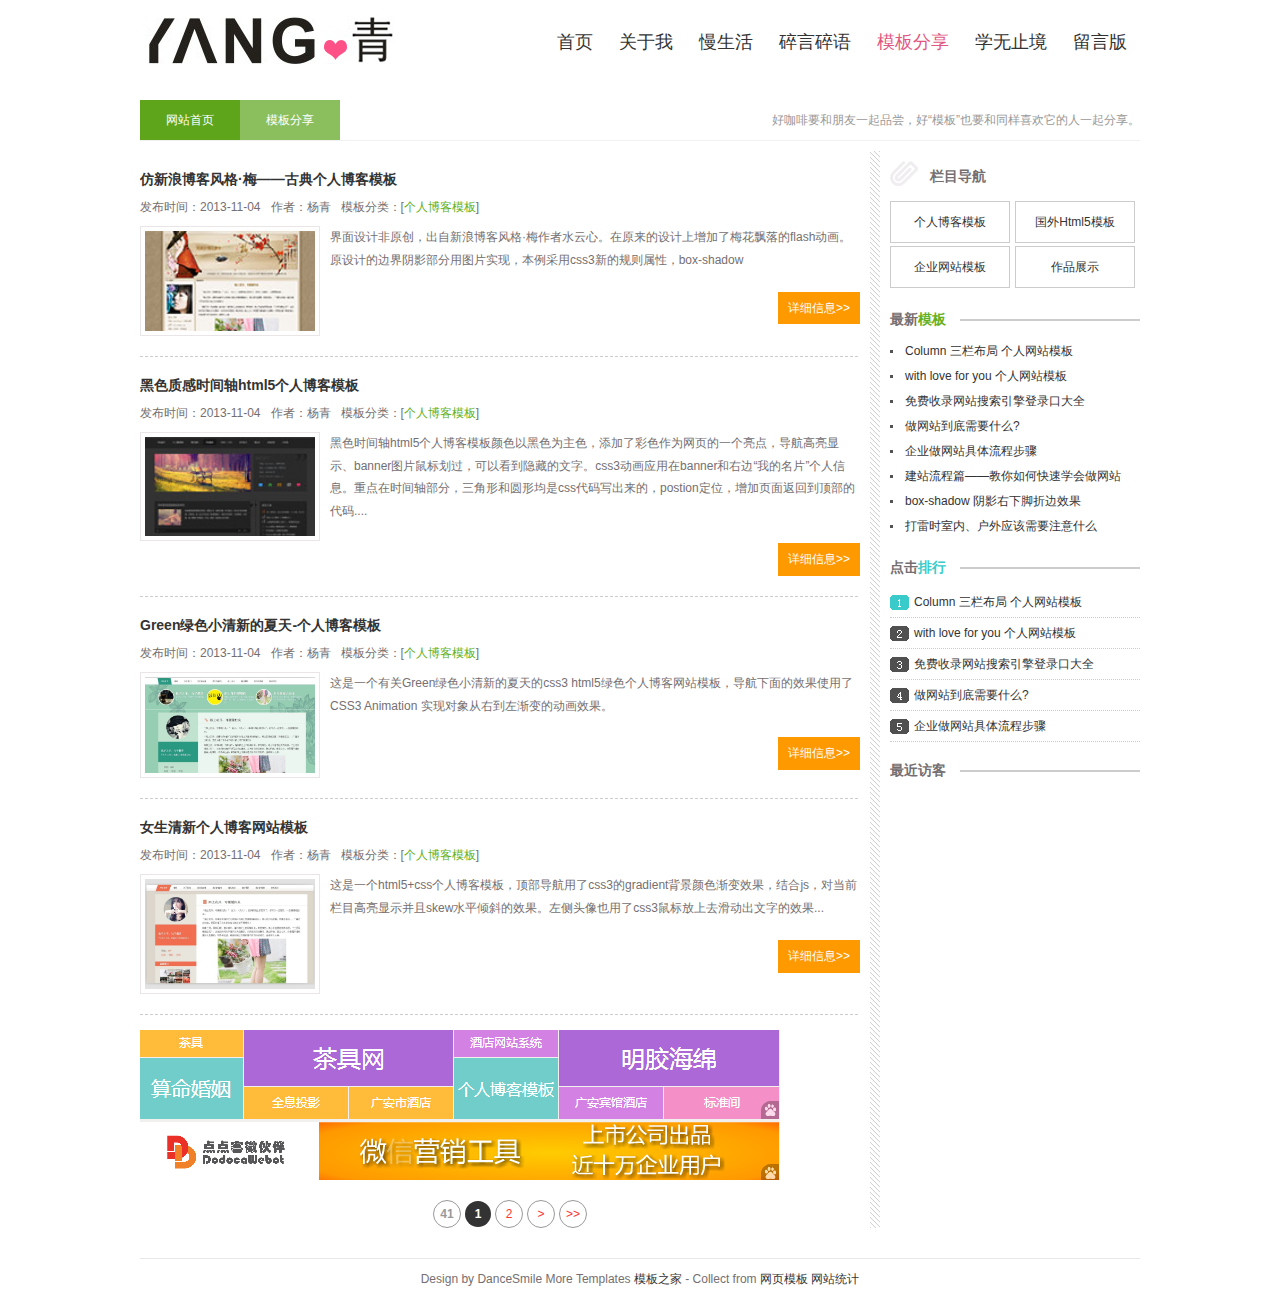
<file: share.html>
<!doctype html>
<html>
<head>
<meta charset="gb2312">
<title>������˲�����վ��һ��վ��webǰ�����֮·��Ů����Ա���˲�����վ</title>
<meta name="keywords" content="���˲���,������˲���,���˲���ģ��,����" />
<meta name="description" content="������˲��ͣ���һ��վ��webǰ�����֮·��Ů����Ա������վ���ṩ���˲���ģ�������Դ���صĸ���ԭ����վ��" />
<link href="css/base.css" rel="stylesheet">
<link href="css/share.css" rel="stylesheet">
<!--[if lt IE 9]>
<script src="js/modernizr.js"></script>
<![endif]-->
</head>
<body>
<header>
  <div id="logo"><a href="/"></a></div>
  <nav class="topnav" id="topnav"><a href="index.html"><span>��ҳ</span><span class="en">Protal</span></a><a href="about.html"><span>������</span><span class="en">About</span></a><a href="newlist.html"><span>������</span><span class="en">Life</span></a><a href="moodlist.html"><span>��������</span><span class="en">Doing</span></a><a href="share.html"><span>ģ�����</span><span class="en">Share</span></a><a href="knowledge.html"><span>ѧ��ֹ��</span><span class="en">Learn</span></a><a href="book.html"><span>���԰�</span><span class="en">Gustbook</span></a></nav>
  </nav>
</header>
<article class="blogs">
<h1 class="t_nav"><span>�ÿ���Ҫ������һ��Ʒ�����á�ģ�塱ҲҪ��ͬ��ϲ��������һ������� </span><a href="/" class="n1">��վ��ҳ</a><a href="/" class="n2">ģ�����</a></h1>
<div class="newblog left">
   <h2>�����˲��ͷ��÷�����ŵ���˲���ģ��</h2>
   <p class="dateview"><span>����ʱ�䣺2013-11-04</span><span>���ߣ�����</span><span>ģ����ࣺ[<a href="/news/life/">���˲���ģ��</a>]</span></p>
    <figure><img src="images/01.jpg"></figure>
    <ul class="nlist">
      <p>������Ʒ�ԭ�����������˲��ͷ��÷����ˮ���ġ���ԭ���������������÷��Ʈ���flash������ԭ��Ƶı߽���Ӱ������ͼƬʵ�֣���������css3�µĹ������ԣ�box-shadow</p>
      <a title="/" href="/" target="_blank" class="readmore">��ϸ��Ϣ>></a>
    </ul>
    <div class="line"></div>
     <h2>��ɫ�ʸ�ʱ����html5���˲���ģ��</h2>
   <p class="dateview"><span>����ʱ�䣺2013-11-04</span><span>���ߣ�����</span><span>ģ����ࣺ[<a href="/news/life/">���˲���ģ��</a>]</span></p>
    <figure><img src="images/02.jpg"></figure>
    <ul class="nlist">
      <p>��ɫʱ����html5���˲���ģ����ɫ�Ժ�ɫΪ��ɫ�������˲�ɫ��Ϊ��ҳ��һ�����㣬����������ʾ��bannerͼƬ��껮�������Կ������ص����֡�css3����Ӧ����banner���ұߡ��ҵ���Ƭ��������Ϣ���ص���ʱ���Ჿ�֣������κ�Բ�ξ���css����д�����ģ�postion��λ������ҳ�淵�ص������Ĵ���....</p>
      <a title="/" href="/" target="_blank" class="readmore">��ϸ��Ϣ>></a>
    </ul>
    <div class="line"></div>
         <h2>Green��ɫС���µ�����-���˲���ģ��</h2>
   <p class="dateview"><span>����ʱ�䣺2013-11-04</span><span>���ߣ�����</span><span>ģ����ࣺ[<a href="/news/life/">���˲���ģ��</a>]</span></p>
    <figure><img src="images/03.jpg"></figure>
    <ul class="nlist">
      <p>����һ���й�Green��ɫС���µ������css3 html5��ɫ���˲�����վģ�壬���������Ч��ʹ����CSS3 Animation ʵ�ֶ�����ҵ��󽥱�Ķ���Ч����</p>
      <a title="/" href="/" target="_blank" class="readmore">��ϸ��Ϣ>></a>
    </ul>
    <div class="line"></div>
         <h2>Ů�����¸��˲�����վģ��</h2>
   <p class="dateview"><span>����ʱ�䣺2013-11-04</span><span>���ߣ�����</span><span>ģ����ࣺ[<a href="/news/life/">���˲���ģ��</a>]</span></p>
    <figure><img src="images/04.jpg"></figure>
    <ul class="nlist">
      <p>����һ��html5+css���˲���ģ�壬������������css3��gradient������ɫ����Ч�������js���Ե�ǰ��Ŀ������ʾ����skewˮƽ��б��Ч�������ͷ��Ҳ����css3������ȥ���������ֵ�Ч��...</p>
      <a title="/" href="/" target="_blank" class="readmore">��ϸ��Ϣ>></a>
    </ul>
    <div class="line"></div>
    <div class="blank"></div>
    <div class="ad">  
    <img src="images/ad.png">
    </div>
    <div class="page"><a title="Total record"><b>41</b></a><b>1</b><a href="/news/s/index_2.html">2</a><a href="/news/s/index_2.html">&gt;</a><a href="/news/s/index_2.html">&gt;&gt;</a></div>
</div>
<aside class="right">
   <div class="rnav">
      <h2>��Ŀ����</h2>
      <ul>
       <li><a href="/download/" target="_blank">���˲���ģ��</a></li>
       <li><a href="/newsfree/" target="_blank">����Html5ģ��</a></li>
              <li><a href="/download/" target="_blank">��ҵ��վģ��</a></li>
       <li><a href="/newsfree/" target="_blank">��Ʒչʾ</a></li>
     </ul>      
    </div>
<div class="news">
<h3>
      <p>����<span>ģ��</span></p>
    </h3>
    <ul class="rank">
      <li><a href="/" title="Column �������� ������վģ��" target="_blank">Column �������� ������վģ��</a></li>
      <li><a href="/" title="with love for you ������վģ��" target="_blank">with love for you ������վģ��</a></li>
      <li><a href="/" title="�����¼��վ���������¼�ڴ�ȫ" target="_blank">�����¼��վ���������¼�ڴ�ȫ</a></li>
      <li><a href="/" title="����վ������Ҫʲô?" target="_blank">����վ������Ҫʲô?</a></li>
      <li><a href="/" title="��ҵ����վ�������̲���" target="_blank">��ҵ����վ�������̲���</a></li>
      <li><a href="/" title="��վ����ƪ����������ο���ѧ������վ" target="_blank">��վ����ƪ����������ο���ѧ������վ</a></li>
      <li><a href="/" title="box-shadow ��Ӱ���½��۱�Ч��" target="_blank">box-shadow ��Ӱ���½��۱�Ч��</a></li>
      <li><a href="/" title="����ʱ���ڡ�����Ӧ����Ҫע��ʲô" target="_blank">����ʱ���ڡ�����Ӧ����Ҫע��ʲô</a></li>
    </ul>
    <h3 class="ph">
      <p>���<span>����</span></p>
    </h3>
    <ul class="paih">
      <li><a href="/" title="Column �������� ������վģ��" target="_blank">Column �������� ������վģ��</a></li>
      <li><a href="/" title="withlove for you ������վģ��" target="_blank">with love for you ������վģ��</a></li>
      <li><a href="/" title="�����¼��վ���������¼�ڴ�ȫ" target="_blank">�����¼��վ���������¼�ڴ�ȫ</a></li>
      <li><a href="/" title="����վ������Ҫʲô?" target="_blank">����վ������Ҫʲô?</a></li>
      <li><a href="/" title="��ҵ����վ�������̲���" target="_blank">��ҵ����վ�������̲���</a></li>
    </ul>
    </div>
    <div class="visitors">
      <h3><p>����ÿ�</p></h3>
      <ul>

      </ul>
    </div>
     <!-- Baidu Button BEGIN -->
    <div id="bdshare" class="bdshare_t bds_tools_32 get-codes-bdshare"><a class="bds_tsina"></a><a class="bds_qzone"></a><a class="bds_tqq"></a><a class="bds_renren"></a><span class="bds_more"></span><a class="shareCount"></a></div>
    <script type="text/javascript" id="bdshare_js" data="type=tools&amp;uid=6574585" ></script> 
    <script type="text/javascript" id="bdshell_js"></script> 
    <script type="text/javascript">
document.getElementById("bdshell_js").src = "http://bdimg.share.baidu.com/static/js/shell_v2.js?cdnversion=" + Math.ceil(new Date()/3600000)
</script> 
    <!-- Baidu Button END -->   
</aside>
</article>
<footer>
  <p>Design by DanceSmile More Templates <a href="http://www.cssmoban.com/" target="_blank" title="ģ��֮��">ģ��֮��</a> - Collect from <a href="http://www.cssmoban.com/" title="��ҳģ��" target="_blank">��ҳģ��</a> <a href="/">��վͳ��</a></p>
</footer>
<script src="js/silder.js"></script>
</body>
</html>
</file>
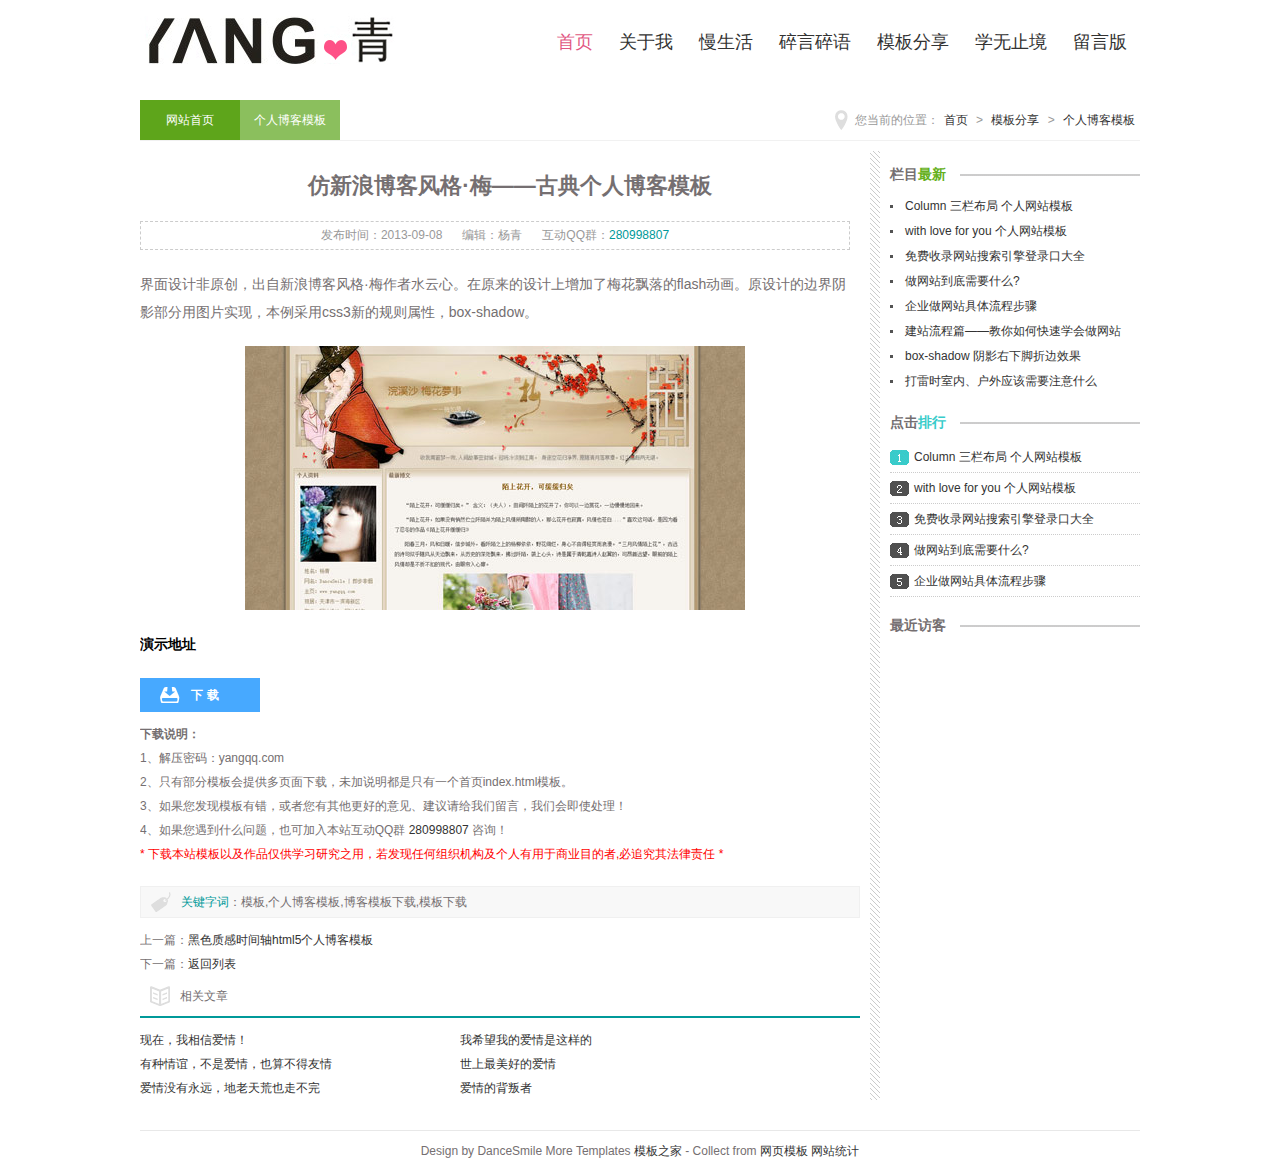
<file: template.html>
<!doctype html>
<html>
<head>
<meta charset="gb2312">
<title>������˲�����վ��һ��վ��webǰ�����֮·��Ů����Ա���˲�����վ</title>
<meta name="keywords" content="���˲���,������˲���,���˲���ģ��,����" />
<meta name="description" content="������˲��ͣ���һ��վ��webǰ�����֮·��Ů����Ա������վ���ṩ���˲���ģ�������Դ���صĸ���ԭ����վ��" />
<link href="css/base.css" rel="stylesheet">
<link href="css/template.css" rel="stylesheet">
<!--[if lt IE 9]>
<script src="js/modernizr.js"></script>
<![endif]-->
</head>
<body>
<header>
  <div id="logo"><a href="/"></a></div>
  <nav class="topnav" id="topnav"><a href="index.html"><span>��ҳ</span><span class="en">Protal</span></a><a href="about.html"><span>������</span><span class="en">About</span></a><a href="newlist.html"><span>������</span><span class="en">Life</span></a><a href="moodlist.html"><span>��������</span><span class="en">Doing</span></a><a href="share.html"><span>ģ�����</span><span class="en">Share</span></a><a href="knowledge.html"><span>ѧ��ֹ��</span><span class="en">Learn</span></a><a href="book.html"><span>���԰�</span><span class="en">Gustbook</span></a></nav>
  </nav>
</header>
<article class="blogs">
  <h1 class="t_nav"><span>����ǰ��λ�ã�<a href="/index.html">��ҳ</a>&nbsp;&gt;&nbsp;<a href="/news/s/">ģ�����</a>&nbsp;&gt;&nbsp;<a href="/news/s/">���˲���ģ��</a></span><a href="/" class="n1">��վ��ҳ</a><a href="/" class="n2">���˲���ģ��</a></h1>
  <div class="index_about">
    <h2 class="c_titile">�����˲��ͷ��÷�����ŵ���˲���ģ��</h2>
    <p class="box_c"><span class="d_time">����ʱ�䣺2013-09-08</span><span>�༭������</span><span>����QQȺ��<a href="http://wp.qq.com/wpa/qunwpa?idkey=d4d4a26952d46d564ee5bf7782743a70d5a8c405f4f9a33a60b0eec380743c64">280998807</a></span></p>
    <ul class="infos">
      <p>������Ʒ�ԭ�����������˲��ͷ��÷����ˮ���ġ���ԭ���������������÷��Ʈ���flash������ԭ��Ƶı߽���Ӱ������ͼƬʵ�֣���������css3�µĹ������ԣ�box-shadow��</p>
      <p><img src="images/5416dd08017075c692766f67049890d4.jpg" alt="�����˲��ͷ��÷�����ŵ���˲���ģ��"></p>
      <p><a href="/web/23/" target="_blank"><span style="color: rgb(0, 0, 0);"><strong>��ʾ��ַ</strong></span></a></p> 
    </ul>
    <div class="infops">
      <p class="bt-blue"><a href="http://pan.baidu.com/s/1vL9LM" target="_blank">�� ��</a></p>
      <p><b>����˵����</b></p>
      <p>1����ѹ���룺yangqq.com</p>
      <p>2��ֻ�в���ģ����ṩ��ҳ�����أ�δ��˵������ֻ��һ����ҳindex.htmlģ�塣</p>
      <p>3�����������ģ���д������������������õ��������������������ԣ����ǻἴʹ������</p>
      <p>4�����������ʲô���⣬Ҳ�ɼ��뱾վ����QQȺ <a target="_blank" href="http://wp.qq.com/wpa/qunwpa?idkey=d4d4a26952d46d564ee5bf7782743a70d5a8c405f4f9a33a60b0eec380743c64">280998807</a> ��ѯ��</p>
      <p class="ps">* ���ر�վģ���Լ���Ʒ����ѧϰ�о�֮�ã��������κ���֯������������������ҵĿ����,��׷���䷨������ *</p>
    </div>
    <div class="keybq">
    <p><span>�ؼ��ִ�</span>��ģ��,���˲���ģ��,����ģ������,ģ������</p>
    
    </div>
    <div class="ad"> </div>
    <div class="nextinfo">
      <p>��һƪ��<a href="/news/s/2013-09-04/606.html">��ɫ�ʸ�ʱ����html5���˲���ģ��</a></p>
      <p>��һƪ��<a href="/news/s/2013-10-21/616.html">�����б�</a></p>
    </div>
    <div class="otherlink">
      <h2>�������</h2>
      <ul>
        <li><a href="/news/s/2013-07-25/524.html" title="���ڣ������Ű��飡">���ڣ������Ű��飡</a></li>
        <li><a href="/newstalk/mood/2013-07-24/518.html" title="��ϣ���ҵİ�����������">��ϣ���ҵİ�����������</a></li>
        <li><a href="/newstalk/mood/2013-07-02/335.html" title="�������꣬���ǰ��飬Ҳ�㲻������">�������꣬���ǰ��飬Ҳ�㲻������</a></li>
        <li><a href="/newstalk/mood/2013-07-01/329.html" title="���������õİ���">���������õİ���</a></li>
        <li><a href="/news/read/2013-06-11/213.html" title="����û����Զ���������Ҳ�߲���">����û����Զ���������Ҳ�߲���</a></li>
        <li><a href="/news/s/2013-06-06/24.html" title="����ı�����">����ı�����</a></li>
      </ul>
    </div>
  </div>
  <aside class="right">
    <!-- Baidu Button BEGIN -->
    <div id="bdshare" class="bdshare_t bds_tools_32 get-codes-bdshare"><a class="bds_tsina"></a><a class="bds_qzone"></a><a class="bds_tqq"></a><a class="bds_renren"></a><span class="bds_more"></span><a class="shareCount"></a></div>
    <script type="text/javascript" id="bdshare_js" data="type=tools&amp;uid=6574585" ></script> 
    <script type="text/javascript" id="bdshell_js"></script> 
    <script type="text/javascript">
document.getElementById("bdshell_js").src = "http://bdimg.share.baidu.com/static/js/shell_v2.js?cdnversion=" + Math.ceil(new Date()/3600000)
</script> 
    <!-- Baidu Button END -->
    <div class="blank"></div>
    <div class="news">
      <h3>
        <p>��Ŀ<span>����</span></p>
      </h3>
      <ul class="rank">
        <li><a href="/" title="Column �������� ������վģ��" target="_blank">Column �������� ������վģ��</a></li>
        <li><a href="/" title="with love for you ������վģ��" target="_blank">with love for you ������վģ��</a></li>
        <li><a href="/" title="�����¼��վ���������¼�ڴ�ȫ" target="_blank">�����¼��վ���������¼�ڴ�ȫ</a></li>
        <li><a href="/" title="����վ������Ҫʲô?" target="_blank">����վ������Ҫʲô?</a></li>
        <li><a href="/" title="��ҵ����վ�������̲���" target="_blank">��ҵ����վ�������̲���</a></li>
        <li><a href="/" title="��վ����ƪ����������ο���ѧ������վ" target="_blank">��վ����ƪ����������ο���ѧ������վ</a></li>
        <li><a href="/" title="box-shadow ��Ӱ���½��۱�Ч��" target="_blank">box-shadow ��Ӱ���½��۱�Ч��</a></li>
        <li><a href="/" title="����ʱ���ڡ�����Ӧ����Ҫע��ʲô" target="_blank">����ʱ���ڡ�����Ӧ����Ҫע��ʲô</a></li>
      </ul>
      <h3 class="ph">
        <p>���<span>����</span></p>
      </h3>
      <ul class="paih">
        <li><a href="/" title="Column �������� ������վģ��" target="_blank">Column �������� ������վģ��</a></li>
        <li><a href="/" title="withlove for you ������վģ��" target="_blank">with love for you ������վģ��</a></li>
        <li><a href="/" title="�����¼��վ���������¼�ڴ�ȫ" target="_blank">�����¼��վ���������¼�ڴ�ȫ</a></li>
        <li><a href="/" title="����վ������Ҫʲô?" target="_blank">����վ������Ҫʲô?</a></li>
        <li><a href="/" title="��ҵ����վ�������̲���" target="_blank">��ҵ����վ�������̲���</a></li>
      </ul>
    </div>
    <div class="visitors">
      <h3>
        <p>����ÿ�</p>
      </h3>
      <ul>
      </ul>
    </div>
  </aside>
</article>
<footer>
  <p>Design by DanceSmile More Templates <a href="http://www.cssmoban.com/" target="_blank" title="ģ��֮��">ģ��֮��</a> - Collect from <a href="http://www.cssmoban.com/" title="��ҳģ��" target="_blank">��ҳģ��</a> <a href="/">��վͳ��</a></p>
</footer>
<script src="js/silder.js"></script>
</body>
</html>
</file>
<file: CSS/index.css>
/* CSS Document */
@charset "utf-8";
@font-face {
  font-family: BadScript;
  src: url("../src/font/Bad Script Regular.ttf");
}
*{margin:0; padding:0px;}
body{font-size:14px;font-family: BadScript;background:#E3E3E5 url(../src/img/bg.jpg)  50% top scroll no-repeat;color:#5d5d5d;}
a{text-decoration:none;}
.left{float:left;}
.right{float:right;}
.clear{clear:both;}
li{list-style:none;}
img{display:block;border:0px;}

/*end*/
#header{width:1000px;height:100px;margin:0 auto;}
#header h1{font-size:50px;color:#664666;padding:5px 0 5px 15px;font-weight:600;}
#header p{font-size:20px;color:#DB5E5E;font-weight:500;}
#header .logo{width:100px;height:100px;margin:0 auto;border-style: solid;border-width: 1,1,1,1;}
#header .titlename{width: 800px;height:100px;text-align:center;}
</file>
<file: css/base.css>
@charset "gb2312";
/* CSS Document */
* { margin: 0; padding: 0 }
body { font: 12px "����", Arial, Helvetica, sans-serif; color: #756F71 }
img { border: 0; display: block }
ul { list-style: none; }
a:link, a:visited {text-decoration: none; color: #333;}
.left { float: left; }
.right { float: right; }
.blank { height: 5px; overflow: hidden; width: 100%; margin: auto; clear: both }
.box{ width:1000px; margin:auto; overflow:hidden}
header { width: 1000px; margin: auto; height: 80px; position: relative; overflow: hidden }
#logo a { width: 260px; height: 60px; margin: 10px 0 0 0; position: absolute; background: url(../images/logo.jpg) no-repeat; display: block }
nav { float: right; width: 100%; margin: 30px 0 0 0; text-align: right }
nav a { position: relative; display: inline-block; font-size: 18px; font-family: "΢���ź�", Arial, Helvetica, sans-serif; }
nav a:hover { text-decoration: none }
.topnav a { margin: 0 5px; padding: 0 8px; }
.topnav a span:first-child { z-index: 2; display: block; }
.topnav a span:last-child { z-index: 1; display: block; color: #999; font: 12px Georgia, serif; opacity: 0; -webkit-transition: -webkit-transform 0.3s, opacity 0.3s; -moz-transition: -moz-transform 0.3s, opacity 0.3s; transition: transform 0.3s, opacity 0.3s; -webkit-transform: translateY(-100%); -moz-transform: translateY(-100%); transform: translateY(-100%); text-align: center }
.topnav a:hover span:last-child, .topnav a:focus span:last-child { opacity: 1; -webkit-transform: translateY(0%); -moz-transform: translateY(0%); transform: translateY(0%); }
#topnav_current { color: #e15782; }
.en { color: #999; font-size: 12px; z-index: 1; display: block; }/* ie */
article { width: 1000px; margin: 20px auto; overflow: hidden }
aside { width: 250px; }
footer { text-align: center; line-height: 40px; border-top: #E8E8E8 1px solid ; width:1000px; margin:auto}
</file>
<file: css/case.css>
@charset "gb2312";
/* CSS Document */
h1.t_nav span { float: right; color: #999 }
h1.t_nav { border-bottom: #F1F1F1 1px solid; font-size: 12px; font-weight: normal; line-height: 40px; height: 40px; }
h1.t_nav a { width: 100px; display: block; text-align: center; color: #fff; float: left }
.n1 { background: #5EA51B; }
.n2 { background: #8BBF5D; }
.caselist { width: 740px; overflow: hidden; background: url(../images/r_line.jpg) repeat-y right; margin: 10px 0 }
.caselist h2 { color: #333; font-size: 14px; margin: 20px 0 10px 0; clear: both }
.caselist ul img { width: 160px; height: 160px; border: #EAE6E7 1px solid; padding: 4px; border-radius: 0% 0% 30% 0%; }
.caselist ul li { display: inline-block; margin: 0 10px 10px 0; float: left; position: relative }
.caselist ul li:before { content: ''; width: 25px; height: 20px; position: absolute; bottom: 0; right: 0; border-radius: 0 0 30px 0; box-shadow: -2px -2px 5px rgba(0, 0, 0, 0.4); -webkit-transform: rotate(-20deg) skew(-40deg, -3deg) translate(-13px, -13px); -moz-transform: rotate(-20deg) skew(-40deg, -3deg) translate(-13px, -13px); -o-transform: rotate(-20deg) skew(-40deg, -3deg) translate(-13px, -13px); transform: rotate(-20deg) skew(-40deg, -3deg) translate(-13px, -13px); }
.nlist { width: 530px; float: left; margin: 0 0 0 10px; line-height: 1.9; }
.line { overflow: hidden; width: 97%; height: 20px; border-bottom: 1px dashed #ccc; }
.rank li { height: 25px; line-height: 25px; clear: both; padding-left: 5px; overflow: hidden; padding-left: 15px; background: url(../images/li.jpg) no-repeat left center; }
.rank { margin: 10px 0 }
.rank li a { color: #333; }
.paih { background: url(../images/ph.jpg) no-repeat left 8px; margin: 10px 0 }
.paih li { line-height: 30px; height: 30px; overflow: hidden; padding-left: 24px; border-bottom: #CCC dotted 1px }
.news h3, .visitors h3 { font-size: 14px; background: url(../images/r_title_bg.jpg) repeat-x center; }
.news h3 p, .visitors h3 p { background: #fff; width: 70px }
.news h3 span { color: #65b020 }
.news h3.ph span { color: #37ccca; }
.news h3.links span { color: #F17B6B; }
.news ul { margin-bottom: 20px }
.news ul li a:hover { text-decoration: underline }
.visitors ul { margin: 20px 0 }
.rnav { width: 250px; margin: 20px 0; overflow: hidden; background: url(../images/6167.png) no-repeat left top }
.rnav h2 { font-size: 14px; padding-left: 40px; line-height: 30px; height: 30px; margin-bottom: 10px }
.rnav li { width: 120px; text-align: center; display: inline-block; margin-bottom: 5px; margin-right: 5px; float: left; height: 40px; line-height: 40px }
.rnav li a { color: #333; display: block; -webkit-transition: all 1s; -moz-transition: all 1s; -o-transition: all 1s; transition: all 1s; border: #CCC 1px solid }
aside .rnav ul li a:hover { background: rgba(255,255,255,0.2); -webkit-transform: rotate(360deg); -moz-transform: rotate(360deg); -o-transform: rotate(360deg); transform: rotate(360deg); }
.ad { width: 100%; margin: 10px auto; }
.page { margin: 20px 0 0 0; text-align: center; width: 100%; overflow: hidden; }
.page a b { color: #999; }
.page>b, .page a { margin: 0 2px; height: 26px; line-height: 26px; border-radius: 50%; width: 26px; text-align: center; display: inline-block }
.page a { margin: 0 2px; height: 26px; line-height: 26px; border-radius: 50%; width: 26px; text-align: center; display: inline-block }/* ���IE6 */
.page>b, .page a:hover { background: #333; color: #FFF; }
.page a { color: #F33; border: #999 1px solid; }
</file>
<file: css/learn.css>
@charset "gb2312";
/* CSS Document */
h1.t_nav span{float:right; color:#999}
h1.t_nav { border-bottom: #F1F1F1 1px solid; font-size: 12px; font-weight: normal; line-height: 40px; height: 40px; }
h1.t_nav a { width: 100px; display: block; text-align: center; color: #fff; float: left }
.n1 { background: #5EA51B; }
.n2 { background: #8BBF5D; }
.newblog { width: 740px; overflow: hidden; background: url(../images/r_line.jpg) repeat-y right; margin: 10px 0 }
.newblog h2 { color: #333; font-size: 14px; margin: 20px 0 10px 0; clear:both}
p.dateview { margin-bottom: 10px }
p.dateview span { margin: 0 10px 0 0 }
p.dateview span a { color: #63B120 }
.newblog figure { float: left; }
.newblog figure img { width: 170px; border: #EAE6E7 1px solid; padding: 4px; }
.nlist { width: 530px; float: left; margin: 0 0 0 10px; line-height: 1.9; }
a.readmore { background: #f90; color: #fff; padding: 5px 10px; float: right; margin: 20px 0 0 0 }
.line { overflow: hidden; width: 97%; height: 20px; border-bottom: 1px dashed #ccc; }
.rank li { height: 25px; line-height: 25px; clear: both; padding-left: 5px; overflow: hidden; padding-left: 15px; background: url(../images/li.jpg) no-repeat left center; }
.rank { margin: 10px 0 }
.rank li a { color: #333; }
.paih { background: url(../images/ph.jpg) no-repeat left 8px; margin: 10px 0 }
.paih li { line-height: 30px; height: 30px; overflow: hidden; padding-left: 24px; border-bottom: #CCC dotted 1px }
.news h3, .visitors h3 { font-size: 14px; background: url(../images/r_title_bg.jpg) repeat-x center; }
.news h3 p, .visitors h3 p { background: #fff; width: 70px }
.news h3 span { color: #65b020 }
.news h3.ph span { color: #37ccca; }
.news h3.links span { color: #F17B6B; }
.news ul { margin-bottom: 20px }
.news ul li a:hover { text-decoration: underline }
.visitors ul { margin: 20px 0 }
.rnav { width: 250px; margin: 20px 0; overflow: hidden; background:url(../images/6167.png) no-repeat left top }
.rnav h2{ font-size:14px; padding-left:40px; line-height:30px; height:30px; margin-bottom:10px}
.rnav li { width: 120px; text-align: center; display: inline-block; margin-bottom: 5px; margin-right: 5px; float: left; height: 40px; line-height: 40px }
.rnav li a { color: #333; display: block; -webkit-transition: all 1s; -moz-transition: all 1s; -o-transition: all 1s; transition: all 1s ; border:#CCC 1px solid}
aside .rnav ul li a:hover { background: rgba(255,255,255,0.2); -webkit-transform: rotate(360deg); -moz-transform: rotate(360deg); -o-transform: rotate(360deg); transform: rotate(360deg); }
.ad{ width:100%; margin:10px auto;}
.page{ margin:20px 0 0 0; text-align:center; width:100%;overflow: hidden;}
.page a b {color: #999;}
.page>b,.page a {margin: 0 2px;height: 26px;line-height: 26px;border-radius: 50%;width: 26px;text-align: center;display: inline-block}
.page a {margin: 0 2px;height: 26px;line-height: 26px;border-radius: 50%;width: 26px;text-align: center;display: inline-block}/* ���IE6 */
.page>b,.page a:hover{background: #333;color: #FFF;}
.page a {color: #F33;border: #999 1px solid;}
</file>
<file: css/mood.css>
@charset "gb2312";
/* CSS Document */
.moodlist { margin: auto; width: 100%; overflow: hidden }
/* --------------------�����б�-------------------- */
h1.t_nav span{ float:right; color:#999}
h1.t_nav { border-bottom: #F1F1F1 1px solid; font-size: 12px; font-weight: normal; line-height: 40px; height: 40px;margin:20px auto;width:1000px }
h1.t_nav a { width: 100px; display: block; text-align: center; color: #fff; float: left }
.n1 { background: #5EA51B; }
.n2 { background: #8BBF5D; }
.bloglist { width: 1000px; margin: 0 auto; background: url(../images/r_title_bg.jpg) repeat-y 764px 0;overflow: hidden; }
.arrow_box { background: #f8f8f8; box-shadow: 0px 1px 0px rgba(255,255,255,.1), inset 0px 1px 1px rgba(214, 214, 214, 0.7); width: 730px; border-radius: 6px; position: relative; padding: 20px 0; margin: 20px 0; }
.arrow_box img { width: 150px; float: left; margin: 0 20px 0 20px; }
.arrow_box p { line-height: 24px; padding: 0 20px 20px }
.arrow_box::before { content: ""; width: 0px; height: 0px; border-style: solid; border-width: 0px 0 20px 22px; border-color: transparent transparent transparent #fff; position: absolute; left: 730px; top: 23px; }/* ������ */
.arrow_box::after { content: ""; width: 10px; height: 10px; border-radius: 50%; position: absolute; left: 758px; top: 16px; background: #CCCCCE; border: 2px solid #fff; transition: all 0.5s; }/* Բ�� */
.arrow_box:hover::before { border-color: transparent transparent transparent #CECCCD }/* ������ */
.arrow_box:hover::after { border: #fff 2px solid; background: #5EA51B }/* Բ�� */
.arrow_box:hover { background: #f4f2f2; color: #333; text-shadow: #f7f7f7 1px 1px 1px }
.dateview { position: absolute; left: 788px; top: 20px; width: 125px; line-height: 30px; background: #5EA51B; border-radius: 0px 40px; text-align: center; color: #fff }
.page { margin: 20px 0; text-align: center; width: 100%; overflow: hidden; }
.page a b { color: #999; }
.page>b, .page a { margin: 0 2px; height: 26px; line-height: 26px; border-radius: 50%; width: 26px; text-align: center; display: inline-block }
.page a { margin: 0 2px; height: 26px; line-height: 26px; border-radius: 50%; width: 26px; text-align: center; display: inline-block }/* ���IE6 */
.page>b, .page a:hover { background: #333; color: #FFF; }
.page a { color: #F33; border: #999 1px solid; }
.sy{ overflow:hidden}
</file>
<file: css/new.css>
@charset "gb2312";
/* CSS Document */
h1.t_nav span { float: right; color: #999; background:url(../images/5849.png) no-repeat left center; padding-left:20px }
h1.t_nav span a { margin: 0 5px }
h1.t_nav { border-bottom: #F1F1F1 1px solid; font-size: 12px; font-weight: normal; line-height: 40px; height: 40px; }
a.n1, a.n2 { width: 100px; display: block; text-align: center; color: #fff; float: left }
.n1 { background: #5EA51B; }
.n2 { background: #8BBF5D; }
.index_about { float: left; width: 740px; overflow: hidden; background: url(../images/r_line.jpg) repeat-y right; margin: 10px 0 }
.c_titile { font-size: 22px; margin: 20px 0; text-align: center }
.box_c { border: #ccc 1px dashed; text-align: center; padding: 5px 0; margin-right: 30px;color: #999;}
.box_c span { margin: 0 10px; }
.box_c span a{color: #099;}
ul.infos { overflow: hidden; margin: 20px 30px 20px 0; line-height: 28px; font-size: 14px; text-indent: 2em; }
ul.infos p { margin-bottom: 20px }
ul.infos p img { display: block; margin: auto }
.keybq { background: url(../images/6264.png) no-repeat 10px center #F8F8F8; line-height: 30px; height: 30px; padding-left: 40px; border: 1px solid #F0F0F0; margin-right: 20px; }
.keybq span { color: #099 }
.nextinfo { line-height: 24px; }
.otherlink h2 { border-bottom: #099 2px solid; line-height: 40px; font-size: 12px; font-weight: normal; margin-right: 20px; background:url(../images/5794.png) 10px center no-repeat; padding-left:40px}
.otherlink ul { margin: 10px 0 }
.otherlink li { line-height: 24px; height: 24px; display: block; width: 290px; float: left; overflow: hidden; margin-right: 30px; }
.otherlink li a:hover{ text-decoration:underline}
.rank li { height: 25px; line-height: 25px; clear: both; padding-left: 5px; overflow: hidden; padding-left: 15px; background: url(../images/li.jpg) no-repeat left center; }
.rank { margin: 10px 0 }
.rank li a { color: #333; }
.paih { background: url(../images/ph.jpg) no-repeat left 8px; margin: 10px 0 }
.paih li { line-height: 30px; height: 30px; overflow: hidden; padding-left: 24px; border-bottom: #CCC dotted 1px }
.news h3, .visitors h3 { font-size: 14px; background: url(../images/r_title_bg.jpg) repeat-x center; }
.news h3 p, .visitors h3 p { background: #fff; width: 70px }
.news h3 span { color: #65b020 }
.news h3.ph span { color: #37ccca; }
.news h3.links span { color: #F17B6B; }
.news ul { margin-bottom: 20px }
.news ul li a:hover { text-decoration: underline }
.visitors ul, .bdshare_t { margin: 20px 0 }
.ad { width: 100%; margin: 10px auto; }
</file>
<file: css/style.css>
@charset "gb2312";
/* CSS Document */
h1.t_nav span{float:right; color:#999}
h1.t_nav { border-bottom: #F1F1F1 1px solid; font-size: 12px; font-weight: normal; line-height: 40px; height: 40px; }
h1.t_nav a { width: 100px; display: block; text-align: center; color: #fff; float: left }
.n1 { background: #5EA51B; }
.n2 { background: #8BBF5D; }
.newblog { width: 740px; overflow: hidden; background: url(../images/r_line.jpg) repeat-y right; margin: 10px 0 }
.newblog h2 { color: #333; font-size: 14px; margin: 20px 0 10px 0; clear:both}
p.dateview { margin-bottom: 10px }
p.dateview span { margin: 0 10px 0 0 }
p.dateview span a { color: #63B120 }
.newblog figure { float: left; }
.newblog figure img { width: 170px; border: #EAE6E7 1px solid; padding: 4px; }
.nlist { width: 530px; float: left; margin: 0 0 0 10px; line-height: 1.9; }
a.readmore { background: #f90; color: #fff; padding: 5px 10px; float: right; margin: 20px 0 0 0 }
.line { overflow: hidden; width: 97%; height: 20px; border-bottom: 1px dashed #ccc; }
.rank li { height: 25px; line-height: 25px; clear: both; padding-left: 5px; overflow: hidden; padding-left: 15px; background: url(../images/li.jpg) no-repeat left center; }
.rank { margin: 10px 0 }
.rank li a { color: #333; }
.paih { background: url(../images/ph.jpg) no-repeat left 8px; margin: 10px 0 }
.paih li { line-height: 30px; height: 30px; overflow: hidden; padding-left: 24px; border-bottom: #CCC dotted 1px }
.news h3, .visitors h3 { font-size: 14px; background: url(../images/r_title_bg.jpg) repeat-x center; }
.news h3 p, .visitors h3 p { background: #fff; width: 70px }
.news h3 span { color: #65b020 }
.news h3.ph span { color: #37ccca; }
.news h3.links span { color: #F17B6B; }
.news ul { margin-bottom: 20px }
.news ul li a:hover { text-decoration: underline }
.visitors ul { margin: 20px 0 }
.rnav { width: 250px; margin: 20px 0; overflow: hidden }
.rnav li { width: 120px; text-align: center; display: inline-block; margin-bottom: 5px; margin-right: 5px; float: left; height: 40px; line-height: 40px }
.rnav li a { color: #FFF; display: block; -webkit-transition: all 1s; -moz-transition: all 1s; -o-transition: all 1s; transition: all 1s }
.rnav1 { background: #FE5187 }
.rnav2 { background: #339967 }
.rnav3 { background: #FF8151 }
.rnav4 { background: #66CC9A }
aside .rnav ul li a:hover { background: rgba(255,255,255,0.2); -webkit-transform: rotate(360deg); -moz-transform: rotate(360deg); -o-transform: rotate(360deg); transform: rotate(360deg); }
.ad{ width:100%; margin:10px auto;}
.page{ margin:20px 0 0 0; text-align:center; width:100%;overflow: hidden;}
.page a b {color: #999;}
.page>b,.page a {margin: 0 2px;height: 26px;line-height: 26px;border-radius: 50%;width: 26px;text-align: center;display: inline-block}
.page a {margin: 0 2px;height: 26px;line-height: 26px;border-radius: 50%;width: 26px;text-align: center;display: inline-block}/* ���IE6 */
.page>b,.page a:hover{background: #333;color: #FFF;}
.page a {color: #F33;border: #999 1px solid;}
</file>
<file: css/share.css>
@charset "gb2312";
/* CSS Document */
h1.t_nav span{float:right; color:#999}
h1.t_nav { border-bottom: #F1F1F1 1px solid; font-size: 12px; font-weight: normal; line-height: 40px; height: 40px; }
h1.t_nav a { width: 100px; display: block; text-align: center; color: #fff; float: left }
.n1 { background: #5EA51B; }
.n2 { background: #8BBF5D; }
.newblog { width: 740px; overflow: hidden; background: url(../images/r_line.jpg) repeat-y right; margin: 10px 0 }
.newblog h2 { color: #333; font-size: 14px; margin: 20px 0 10px 0; clear:both}
p.dateview { margin-bottom: 10px }
p.dateview span { margin: 0 10px 0 0 }
p.dateview span a { color: #63B120 }
.newblog figure { float: left; }
.newblog figure img { width: 170px; border: #EAE6E7 1px solid; padding: 4px; }
.nlist { width: 530px; float: left; margin: 0 0 0 10px; line-height: 1.9; }
a.readmore { background: #f90; color: #fff; padding: 5px 10px; float: right; margin: 20px 0 0 0 }
.line { overflow: hidden; width: 97%; height: 20px; border-bottom: 1px dashed #ccc; }
.rank li { height: 25px; line-height: 25px; clear: both; padding-left: 5px; overflow: hidden; padding-left: 15px; background: url(../images/li.jpg) no-repeat left center; }
.rank { margin: 10px 0 }
.rank li a { color: #333; }
.paih { background: url(../images/ph.jpg) no-repeat left 8px; margin: 10px 0 }
.paih li { line-height: 30px; height: 30px; overflow: hidden; padding-left: 24px; border-bottom: #CCC dotted 1px }
.news h3, .visitors h3 { font-size: 14px; background: url(../images/r_title_bg.jpg) repeat-x center; }
.news h3 p, .visitors h3 p { background: #fff; width: 70px }
.news h3 span { color: #65b020 }
.news h3.ph span { color: #37ccca; }
.news h3.links span { color: #F17B6B; }
.news ul { margin-bottom: 20px }
.news ul li a:hover { text-decoration: underline }
.visitors ul { margin: 20px 0 }
.rnav { width: 250px; margin: 20px 0; overflow: hidden; background:url(../images/6167.png) no-repeat left top }
.rnav h2{ font-size:14px; padding-left:40px; line-height:30px; height:30px; margin-bottom:10px}
.rnav li { width: 120px; text-align: center; display: inline-block; margin-bottom: 5px; margin-right: 5px; float: left; height: 40px; line-height: 40px }
.rnav li a { color: #333; display: block; -webkit-transition: all 1s; -moz-transition: all 1s; -o-transition: all 1s; transition: all 1s;border:#CCC 1px solid}

aside .rnav ul li a:hover { background: rgba(255,255,255,0.2); -webkit-transform: rotate(360deg); -moz-transform: rotate(360deg); -o-transform: rotate(360deg); transform: rotate(360deg); }
.ad{ width:100%; margin:10px auto;}
.page{ margin:20px 0 0 0; text-align:center; width:100%;overflow: hidden;}
.page a b {color: #999;}
.page>b,.page a {margin: 0 2px;height: 26px;line-height: 26px;border-radius: 50%;width: 26px;text-align: center;display: inline-block}
.page a {margin: 0 2px;height: 26px;line-height: 26px;border-radius: 50%;width: 26px;text-align: center;display: inline-block}/* ���IE6 */
.page>b,.page a:hover{background: #333;color: #FFF;}
.page a {color: #F33;border: #999 1px solid;}
</file>
<file: css/template.css>
@charset "gb2312";
/* CSS Document */
h1.t_nav span { float: right; color: #999; background:url(../images/5849.png) no-repeat left center; padding-left:20px }
h1.t_nav span a { margin: 0 5px }
h1.t_nav { border-bottom: #F1F1F1 1px solid; font-size: 12px; font-weight: normal; line-height: 40px; height: 40px; }
a.n1, a.n2 { width: 100px; display: block; text-align: center; color: #fff; float: left }
.n1 { background: #5EA51B; }
.n2 { background: #8BBF5D; }
.index_about { float: left; width: 740px; overflow: hidden; background: url(../images/r_line.jpg) repeat-y right; margin: 10px 0 }
.c_titile { font-size: 22px; margin: 20px 0; text-align: center }
.box_c { border: #ccc 1px dashed; text-align: center; padding: 5px 0; margin-right: 30px;color: #999;}
.box_c span { margin: 0 10px; }
.box_c span a{color: #099;}
ul.infos { overflow: hidden; margin: 20px 30px 0 0; line-height: 28px; font-size: 14px; }
ul.infos p { margin-bottom: 20px }
ul.infos p img { display: block; margin: auto }
.keybq { background: url(../images/6264.png) no-repeat 10px center #F8F8F8; line-height: 30px; height: 30px; padding-left: 40px; border: 1px solid #F0F0F0; margin-right: 20px; }
.keybq span { color: #099 }
.nextinfo { line-height: 24px; }
.otherlink h2 { border-bottom: #099 2px solid; line-height: 40px; font-size: 12px; font-weight: normal; margin-right: 20px; background:url(../images/5794.png) 10px center no-repeat; padding-left:40px}
.otherlink ul { margin: 10px 0 }
.otherlink li { line-height: 24px; height: 24px; display: block; width: 290px; float: left; overflow: hidden; margin-right: 30px; }
.otherlink li a:hover{ text-decoration:underline}
.rank li { height: 25px; line-height: 25px; clear: both; padding-left: 5px; overflow: hidden; padding-left: 15px; background: url(../images/li.jpg) no-repeat left center; }
.rank { margin: 10px 0 }
.rank li a { color: #333; }
.paih { background: url(../images/ph.jpg) no-repeat left 8px; margin: 10px 0 }
.paih li { line-height: 30px; height: 30px; overflow: hidden; padding-left: 24px; border-bottom: #CCC dotted 1px }
.news h3, .visitors h3 { font-size: 14px; background: url(../images/r_title_bg.jpg) repeat-x center; }
.news h3 p, .visitors h3 p { background: #fff; width: 70px }
.news h3 span { color: #65b020 }
.news h3.ph span { color: #37ccca; }
.news h3.links span { color: #F17B6B; }
.news ul { margin-bottom: 20px }
.news ul li a:hover { text-decoration: underline }
.visitors ul, .bdshare_t { margin: 20px 0 }
.ad { width: 100%; margin: 10px auto; }
.infops{ margin:0 0 20px 0}
.infops p{ line-height:24px;}
.bt-blue{ background: url(../images/5817.png) no-repeat 20px center #47A9FF; padding:5px 10px 5px 20px; width:90px; text-align:center; line-height:40px; font-weight:bold; margin-bottom:10px}
.bt-blue a{ color:#fff;}
.ps{ color:#F00}
</file>
